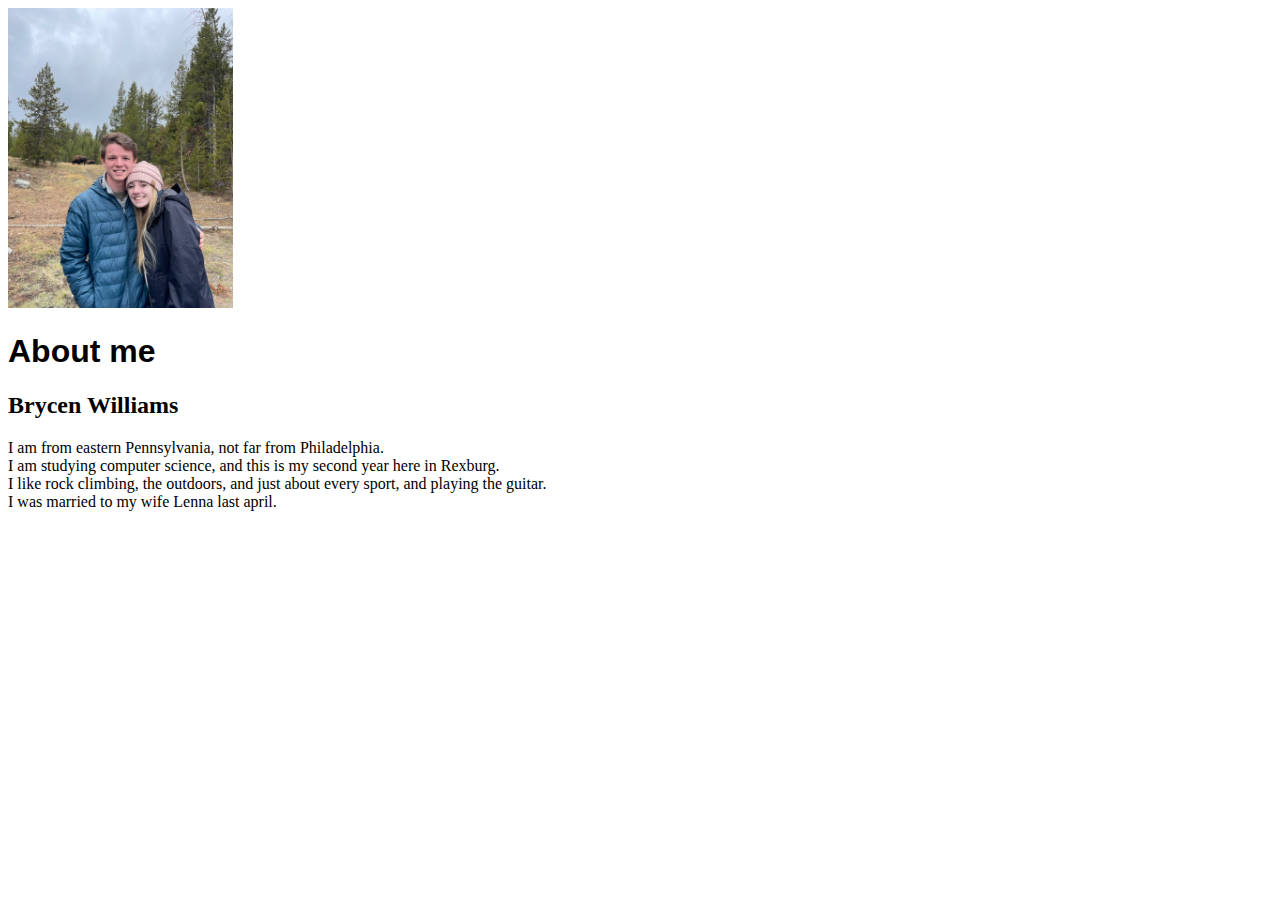
<file: about me/index.html>
<!DOCTYPE html>
<html lang="en">
<head>
    <meta charset="UTF-8">
    <meta http-equiv="X-UA-Compatible" content="IE=edge">
    <meta name="viewport" content="width=, initial-scale=1.0">
    <title>All About Me</title>
</head>
<body>
    <img alt="Me and my wife Lenna" src="images/Meandlenna.jpg" height="300">
    <h1 style="font-family: 'Segoe UI', Tahoma, Geneva, Verdana, sans-serif;"> About me</h1>
   <h2>Brycen Williams</h2>
   <h2></h2>
   <p1> I am from eastern Pennsylvania, not far from Philadelphia.<br> I am studying computer science, and this is my second year here in Rexburg.<br> 
    I like rock climbing, the outdoors, and just about every sport, and playing the guitar.<br> I was married to my wife Lenna last april.</p1>
</body>
</file>
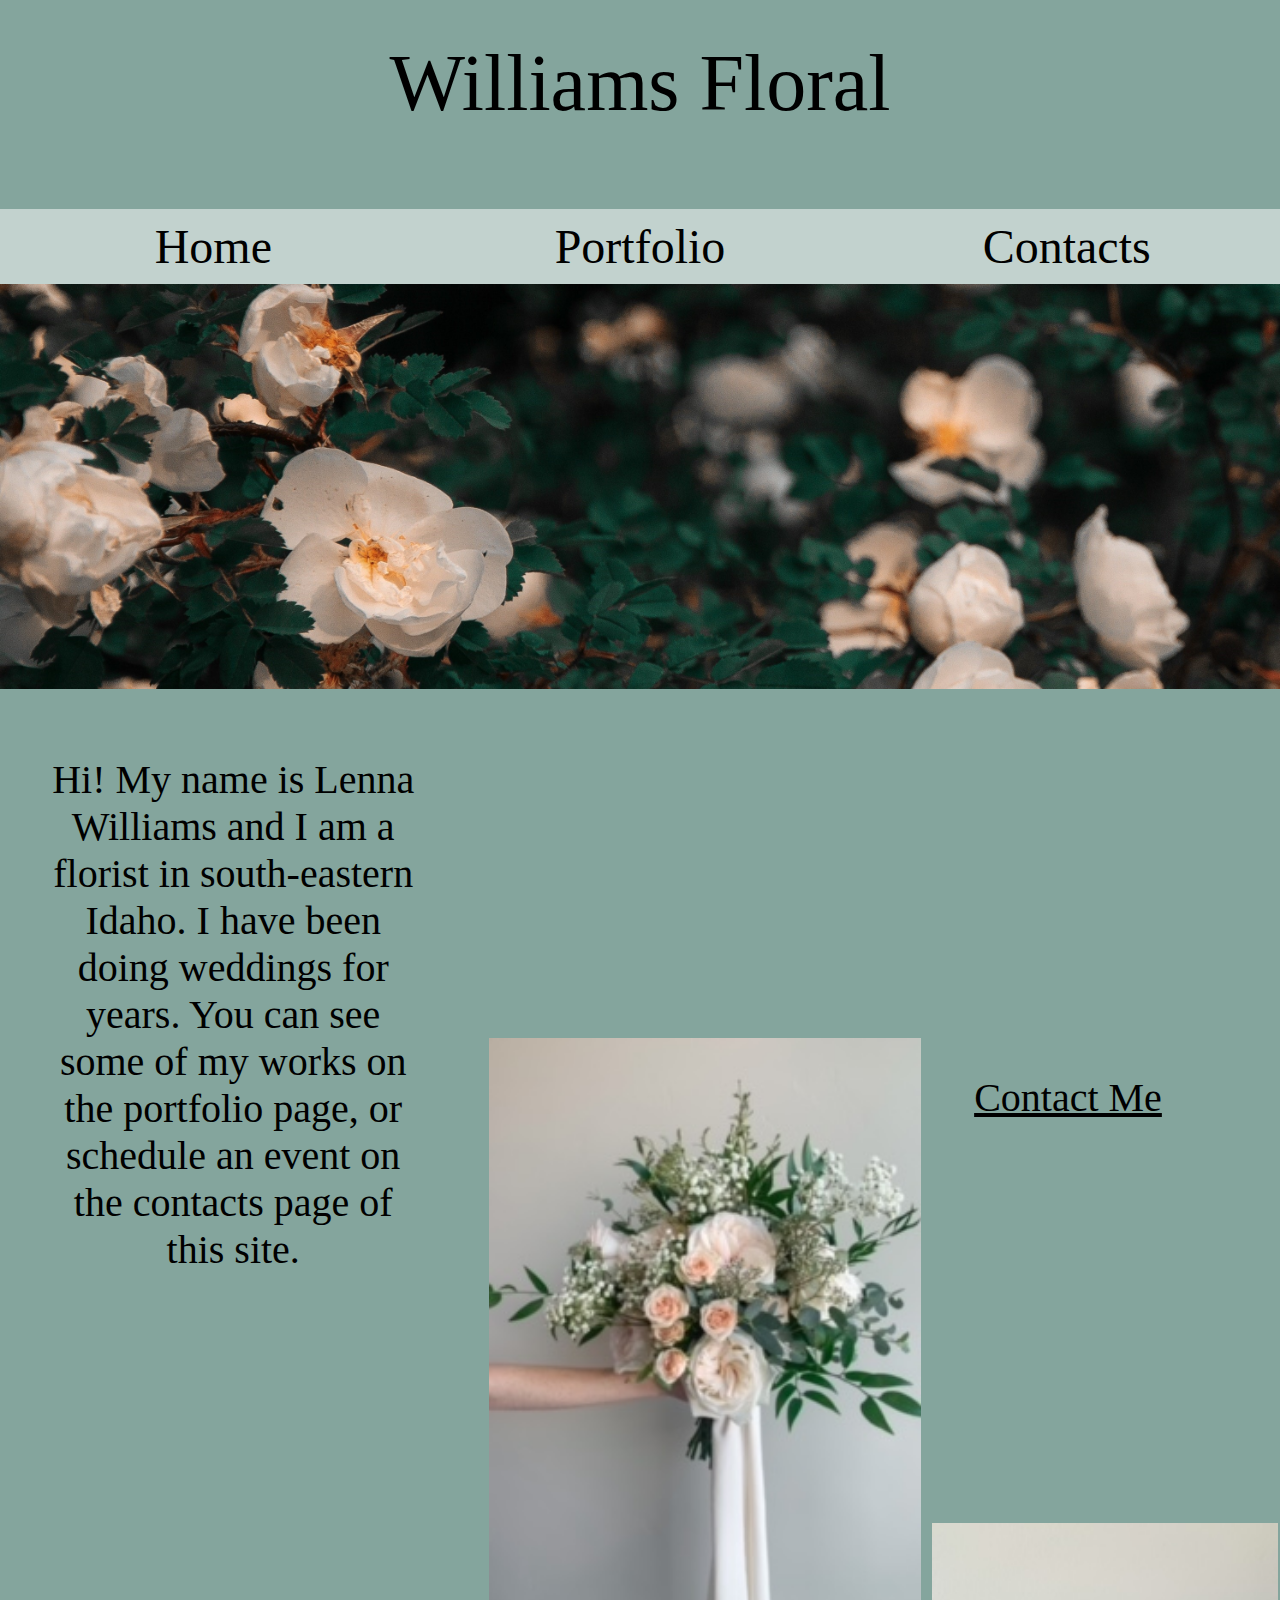
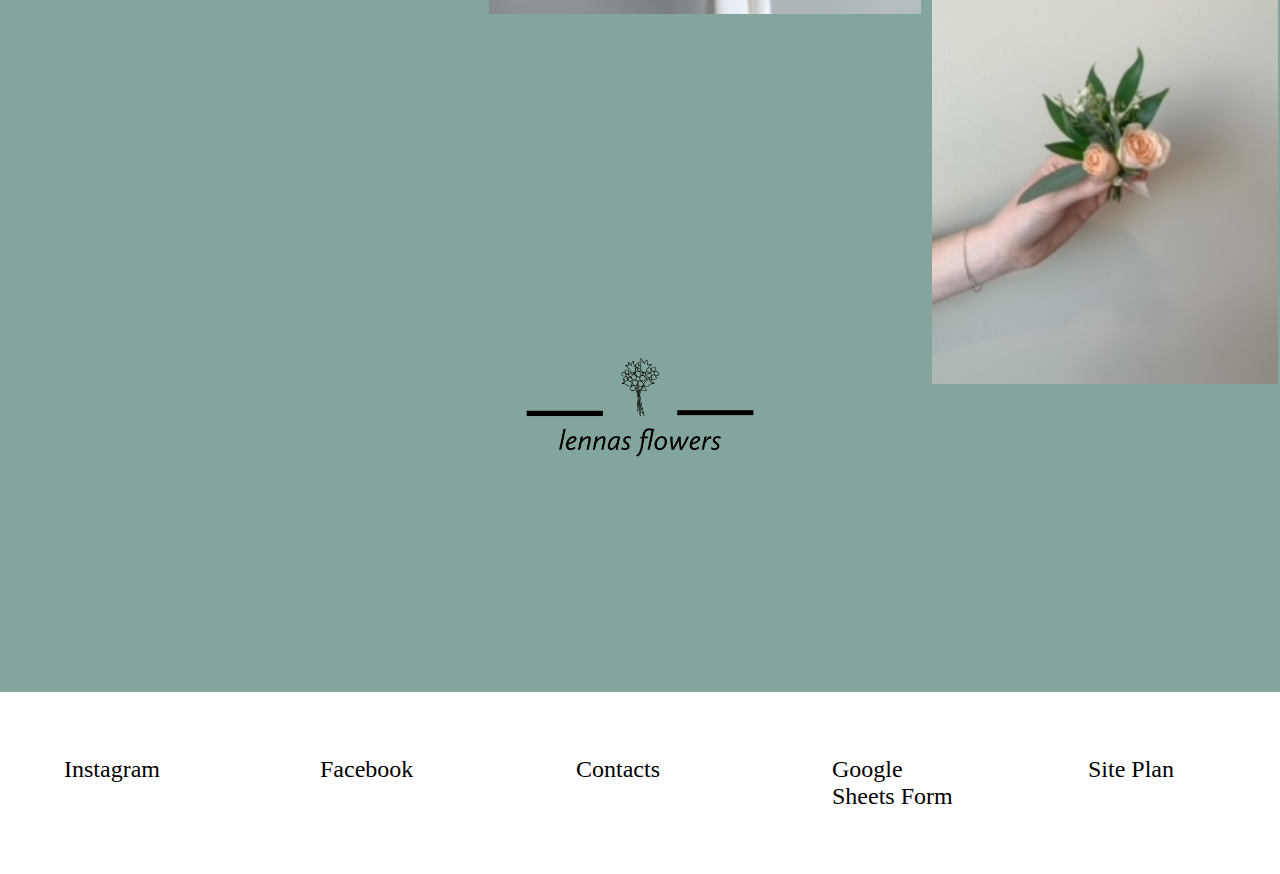
<file: lensite/index.html>
<!DOCTYPE html>
<html lang="en">
<head>
    <meta charset="UTF-8">
    <meta http-equiv="X-UA-Compatible" content="IE=edge">
    <meta name="viewport" content="width=device-width, initial-scale=1.0">
    <link type="text/css" rel="stylesheet" href="styles/styles.css">
    <title>LennasFlowersHome</title>
</head>
<body>
    <p id="title">Williams Floral</p>
    <header>

     <nav class="nav-bar">
        <a href="index.html">Home</a>
        <a href="gallery.html">Portfolio</a>
        <a href="contact.html">Contacts</a>
     </nav>
    </header>
    <main>

        <div class="scrollable">
            <img src="images/pexels-irina-iriser-943905.jpg" alt='Big Image' >
        </div>
        <div class="main-info">
            <p>Hi! My name is Lenna Williams and I am a florist in south-eastern Idaho. I have been doing weddings for years. You can see some of my works on the portfolio page, or schedule an event on the contacts page of this site.</p>
            <img src="images/Flow3len.jpeg" alt="sectoin-img" id="mid-img">
            <div class="third">
            <img src="images/Flow2len.jpeg" alt="Small Image" id="right-img">
            <a href="contactus.html">Contact Me</a>
            </div>
        </div>
        <img id="gal-logo" src="images/logogo.png" alt="Logo" style="width: 25%;">
    </main>
    <footer>
        <a href="instagram.com">Instagram</a>
        <a href="facebook.com">Facebook</a>
        <a href="contact.html">Contacts</a>
        <a href="google.com">Google Sheets Form</a>
        <a href="site-plan.html">Site Plan</a>

    </footer>
</body>
</html>
</file>
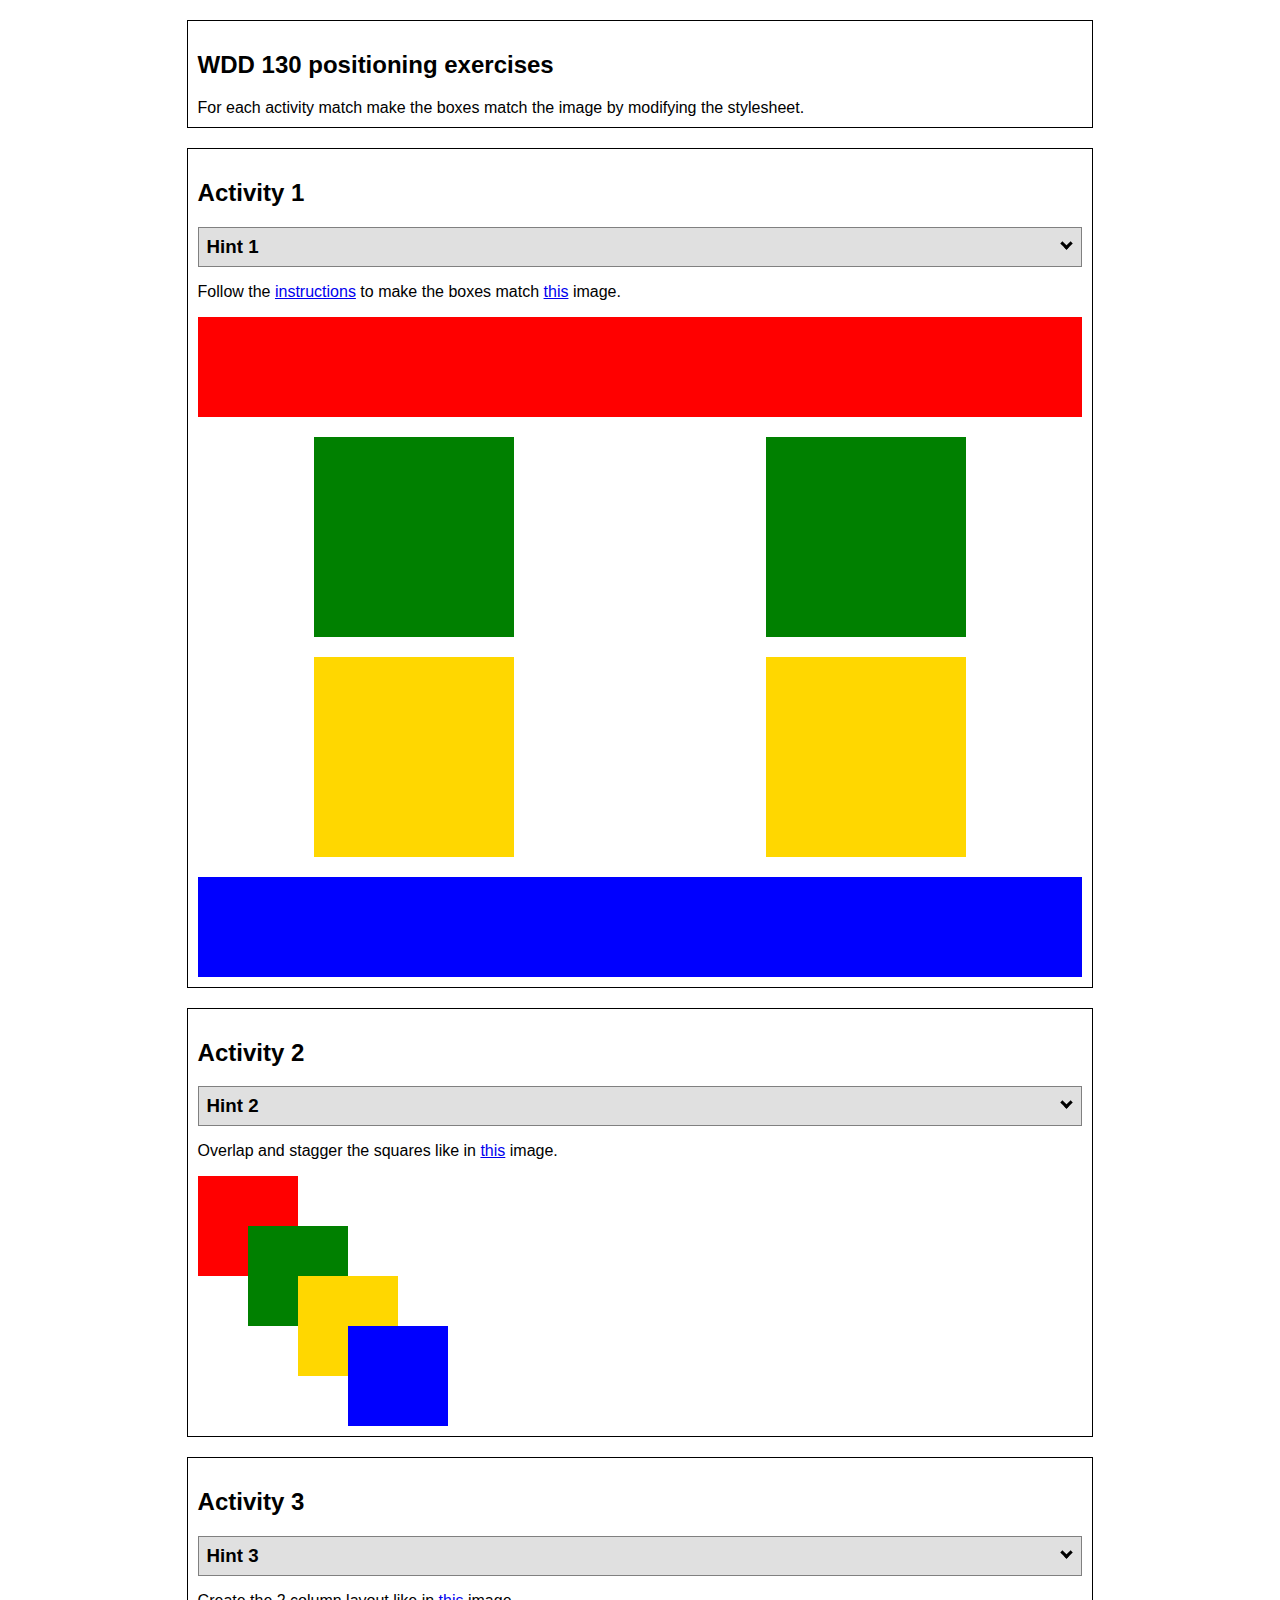
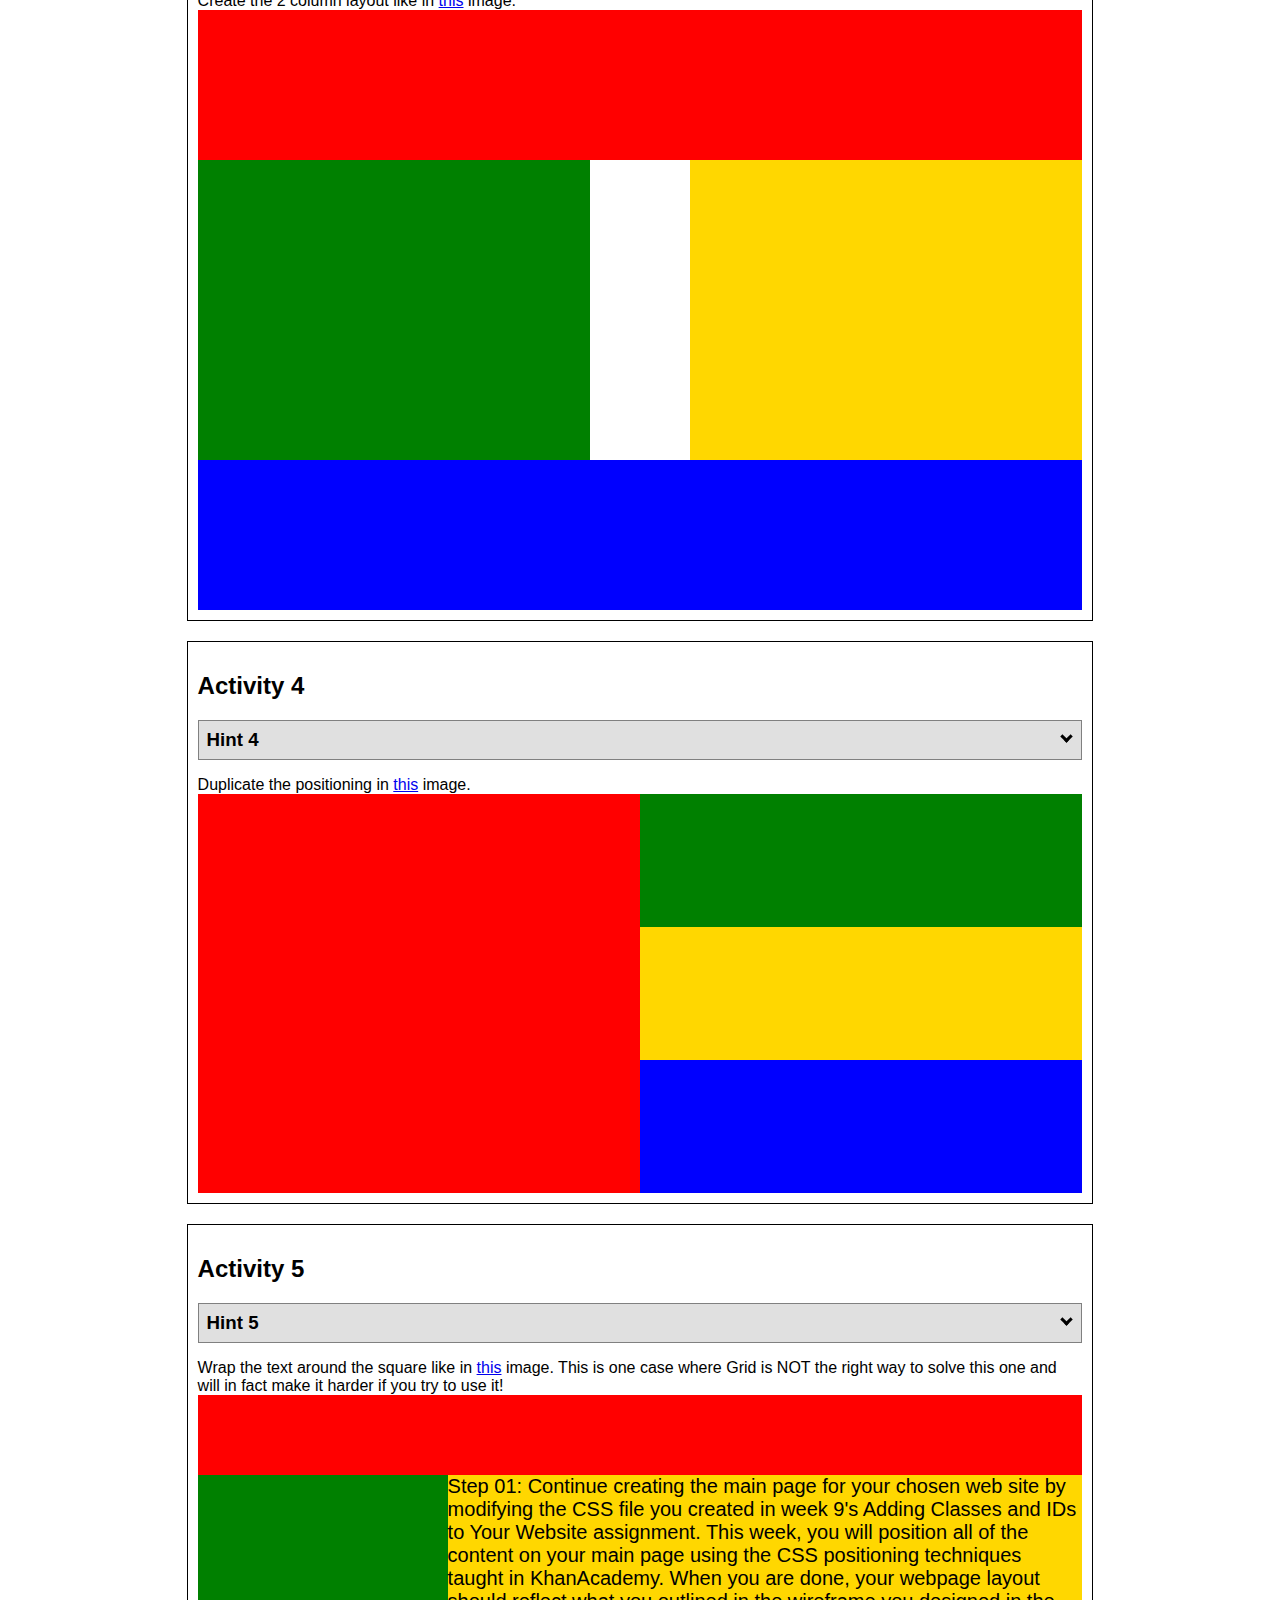
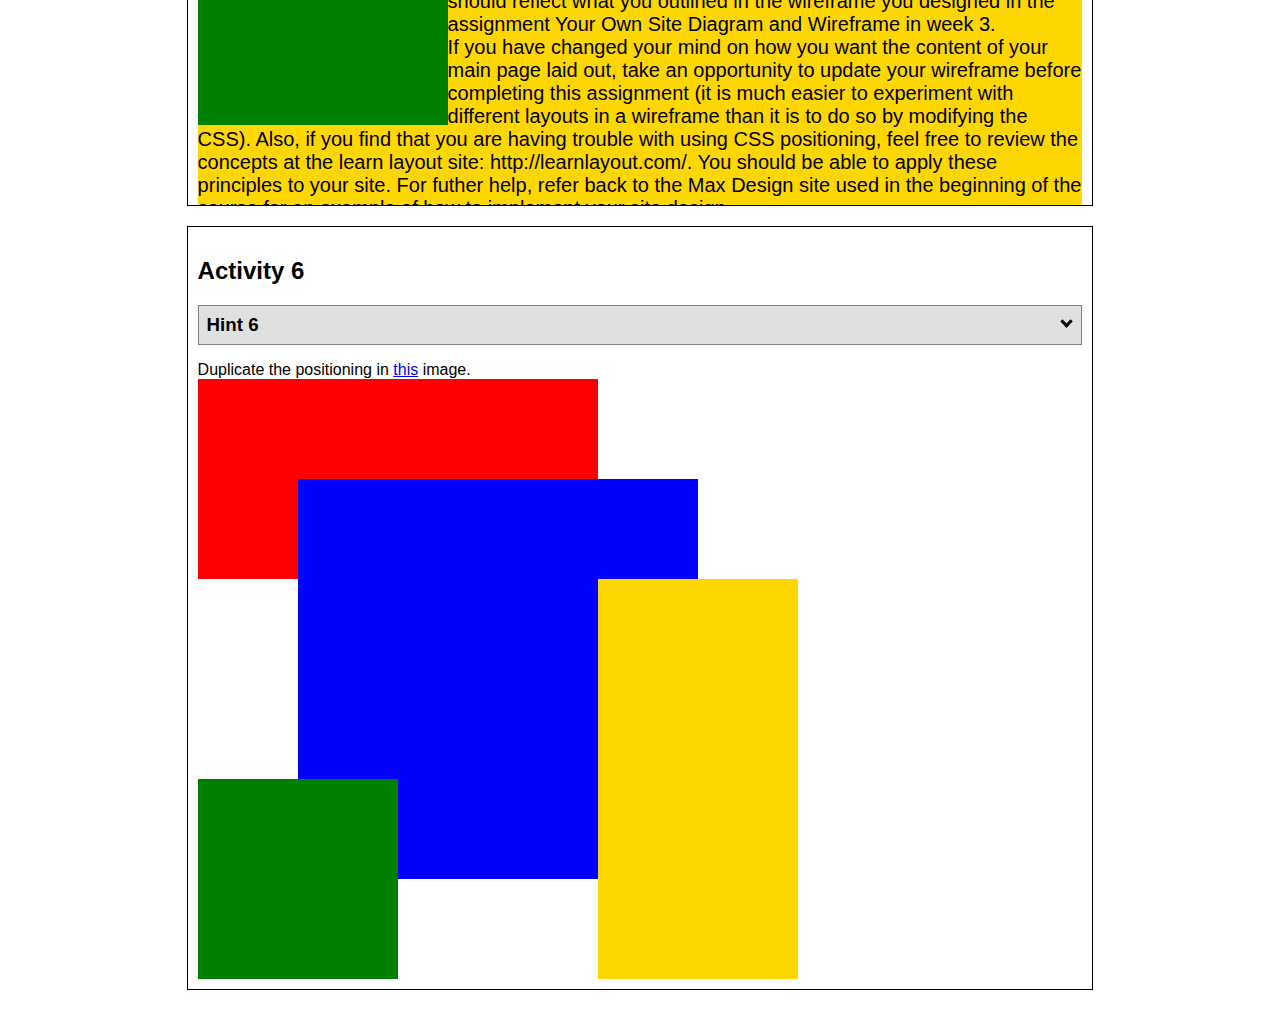
<file: positioning.html>
<!DOCTYPE html>
<html lang="en">
  <head>
    <!-- HTML - Name: positioning.html -->
    <title>Positioning Activity</title>
    <link rel="stylesheet" type="text/css" href="positionstyles.css" />
  </head>
  <body>
    <div class="activity">
      <h2>WDD 130 positioning exercises</h2>
      For each activity match make the boxes match the image by modifying the stylesheet.</div>
    <div class="activity">
      <h2>Activity 1</h2>
      <section class="hint"><input type="checkbox" ><i></i> <h3>Hint 1</h3><div><p>Check out the <a href="https://byui-wdd.github.io/wdd130/activities/w06-css-positioning.html" target="_blank">activity instructions</a> in Ilearn!</p></div></section>
      <p>Follow the <a href="https://byui-wdd.github.io/wdd130/activities/w06-css-positioning.html" target="_blank">instructions</a> to make the boxes match  <a href="https://byui-wdd.github.io/wdd130/images/example1.png" target="_blank">this</a> image.</p>
      <div class="content1" >
        <div class="red1" ></div>
        <div class="green1" ></div>
        <div class="green1" ></div>
        <div class="yellow1"></div>
        <div class="yellow1"></div>
        <div class="blue1"></div>
      </div>
    </div>
    <div class="activity">
      <h2>Activity 2</h2>
      <section class="hint"><input type="checkbox" > <h3>Hint 2</h3><i></i><div><p>Remember that the best way to shift elements around slightly on the page is with Margins.  You could also use Grid.  Either would work for this. If you choose margin, you can use a <em>negative</em> margin. (ie margin-top: -20px;)</p><h4>Properties used:</h4><ul><li>margin-top, margin-left</li><li>...or...</li><li>grid-template-columns: 50px 50px 50px 50px 50px </li></ul></div></section>
      <p>Overlap and stagger the squares like in <a href="https://byui-wdd.github.io/wdd130/images/example2.png" target="_blank">this</a> image.</p>
      <div class="content2" >
        <div class="red2" ></div>
        <div class="green2" ></div>
        <div class="yellow2"></div>
        <div class="blue2"></div>
      </div>
    </div>
    <div class="activity">
      <h2>Activity 3</h2>
      <section class="hint"><input type="checkbox" > <h3>Hint 3</h3><i></i><div><p>This one is going to be best solved with CSS Grid. Remember to make the boxes the right width first...then start moving them around. </p><h4>Properties used:</h4><ul><li>display:grid;</li><li>grid-template-columns:</li><li>grid-column-gap:</li>
        <li>grid-column:</li>  </ul></div></section>
      Create the 2 column layout like in <a href="https://byui-wdd.github.io/wdd130/images/example3.png" target="_blank">this</a>  image.
      <div class="content3" >
        <div class="red3" ></div>
        <div class="green3" ></div>
        <div class="yellow3"></div>
        <div class="blue3"></div>
      </div>
    </div>
    <div class="activity">
      <h2>Activity 4</h2>
      <section class="hint"><input type="checkbox" > <h3>Hint 4</h3><i></i><div><p>For the others we have been primarily concerned with width. For this one you will need to adjust height as well. </p><h4>Properties used:</h4><ul><li>display:grid;</li><li>grid-template-columns:</li><li>grid-row:</li></ul></div></section>
      Duplicate the positioning in <a href="https://byui-wdd.github.io/wdd130/images/example4.png" target="_blank">this</a> image. 
      <div class="content4" >
        <div class="red4" ></div>
        <div class="green4" ></div>
        <div class="yellow4"></div>
        <div class="blue4"></div>
      </div>
    </div>

    <div class="activity">
      <h2>Activity 5</h2>
      <section class="hint"><input type="checkbox" > <h3>Hint 5</h3><i></i><div><p>Grid is <strong>not</strong> the right way to do this.  In fact there is only one way to really do that...and that is with float. Remember that we float the thing we want the text to wrap around.  Also remember to start by making all the shapes the right size and shape.</p><h4>Properties used:</h4><ul><li>float: left;</li></ul></div></section>
      Wrap the text around the square like in <a href="https://byui-wdd.github.io/wdd130/images/example5.png" target="_blank">this</a> image. This is one case where Grid is NOT the right way to solve this one and will in fact make it harder if you try to use it!
      <div class="content5" >
        <div class="red5" ></div>
        <div class="green5" ></div>
        <div class="yellow5">Step 01: Continue creating the main page for your chosen web site by modifying the CSS file you created in week 9's Adding Classes and IDs to Your Website assignment. This week, you will position all of the content on your main page using the CSS positioning techniques taught in KhanAcademy. When you are done, your webpage layout should reflect what you outlined in the wireframe you designed in the assignment Your Own Site Diagram and Wireframe in week 3. <br />
          If you have changed your mind on how you want the content of your main page laid out, take an opportunity to update your wireframe before completing this assignment (it is much easier to experiment with different layouts in a wireframe than it is to do so by modifying the CSS). Also, if you find that you are having trouble with using CSS positioning, feel free to review the concepts at the learn layout site: http://learnlayout.com/. You should be able to apply these principles to your site. For futher help, refer back to the Max Design site used in the beginning of the course for an example of how to implement your site design.</div>
        <div class="blue5"></div>
      </div>
    </div>
    <div class="activity">
      <h2>Activity 6</h2>
      <section class="hint"><input type="checkbox" > <h3>Hint 6</h3><i></i><div><p>This one is all about visualizing the grid behind the layout. If you are having a hard time doing that first: all the sizes are even multiples of 100, and second here is another example with the lines drawn: <a href="https://byui-wdd.github.io/wdd130/images/example6-hint.png" target="_blank">example 6 with lines</a>. For this one you will find it easiest if you use px for the column width. You can also use <kbd>z-index</kbd> to control the element layering.    </p><h4>Properties used:</h4><ul><li>display:grid;</li><li>grid-template-columns:</li><li>grid-column:</li><li>grid-row:</li><li><a href="https://www.w3schools.com/cssref/pr_pos_z-index.asp" target="_blank">z-index:</a></li></ul></div></section>
      Duplicate the positioning in <a href="https://byui-wdd.github.io/wdd130/images/example6.png" target="_blank">this</a> image.
      <div class="content6" >
        <div class="red6" ></div>
        <div class="green6" ></div>
        <div class="yellow6"></div>
        <div class="blue6"></div>
      </div>
    </div>
  </body>
</html>
</file>
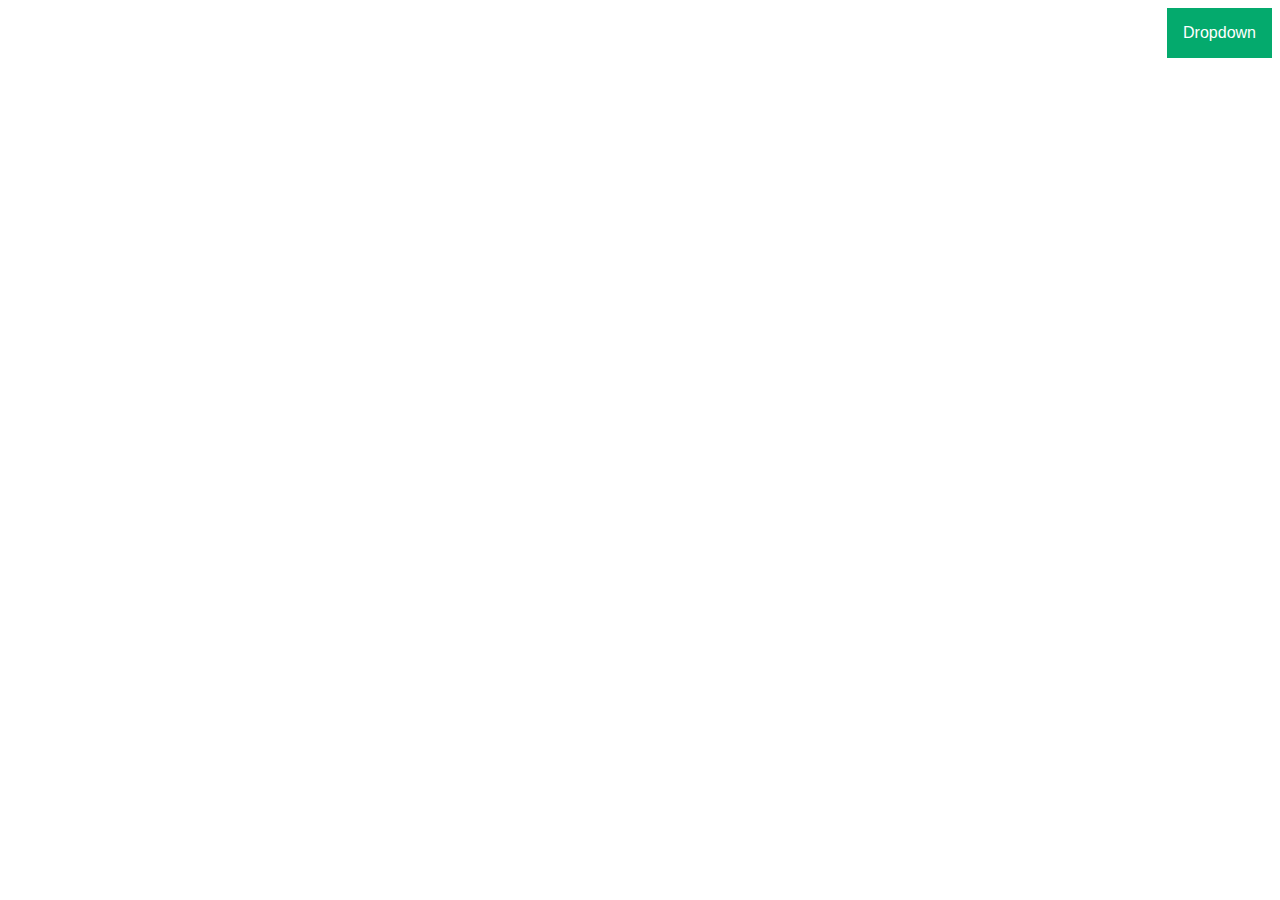
<file: component/component.html>
<!DOCTYPE html>
<html lang="en">
<head>
    <meta charset="UTF-8">
    <meta http-equiv="X-UA-Compatible" content="IE=edge">
    <meta name="viewport" content="width=device-width, initial-scale=1.0">
    <link rel="stylesheet" href="styles/style.css">
    <title>Component</title>
</head>
<body>
    <div class="dropdown" style="float: right;">
        <button class="dropbtn">Dropdown</button>
        <div class="dropdown-content">
          <a href="https:google.com">Google</a>
          <a href="https:amazon.com">Amazon</a>
          <a href="https:facebook.com">Facebook</a>
        </div>
      </div> 
</body>
</html>
</file>
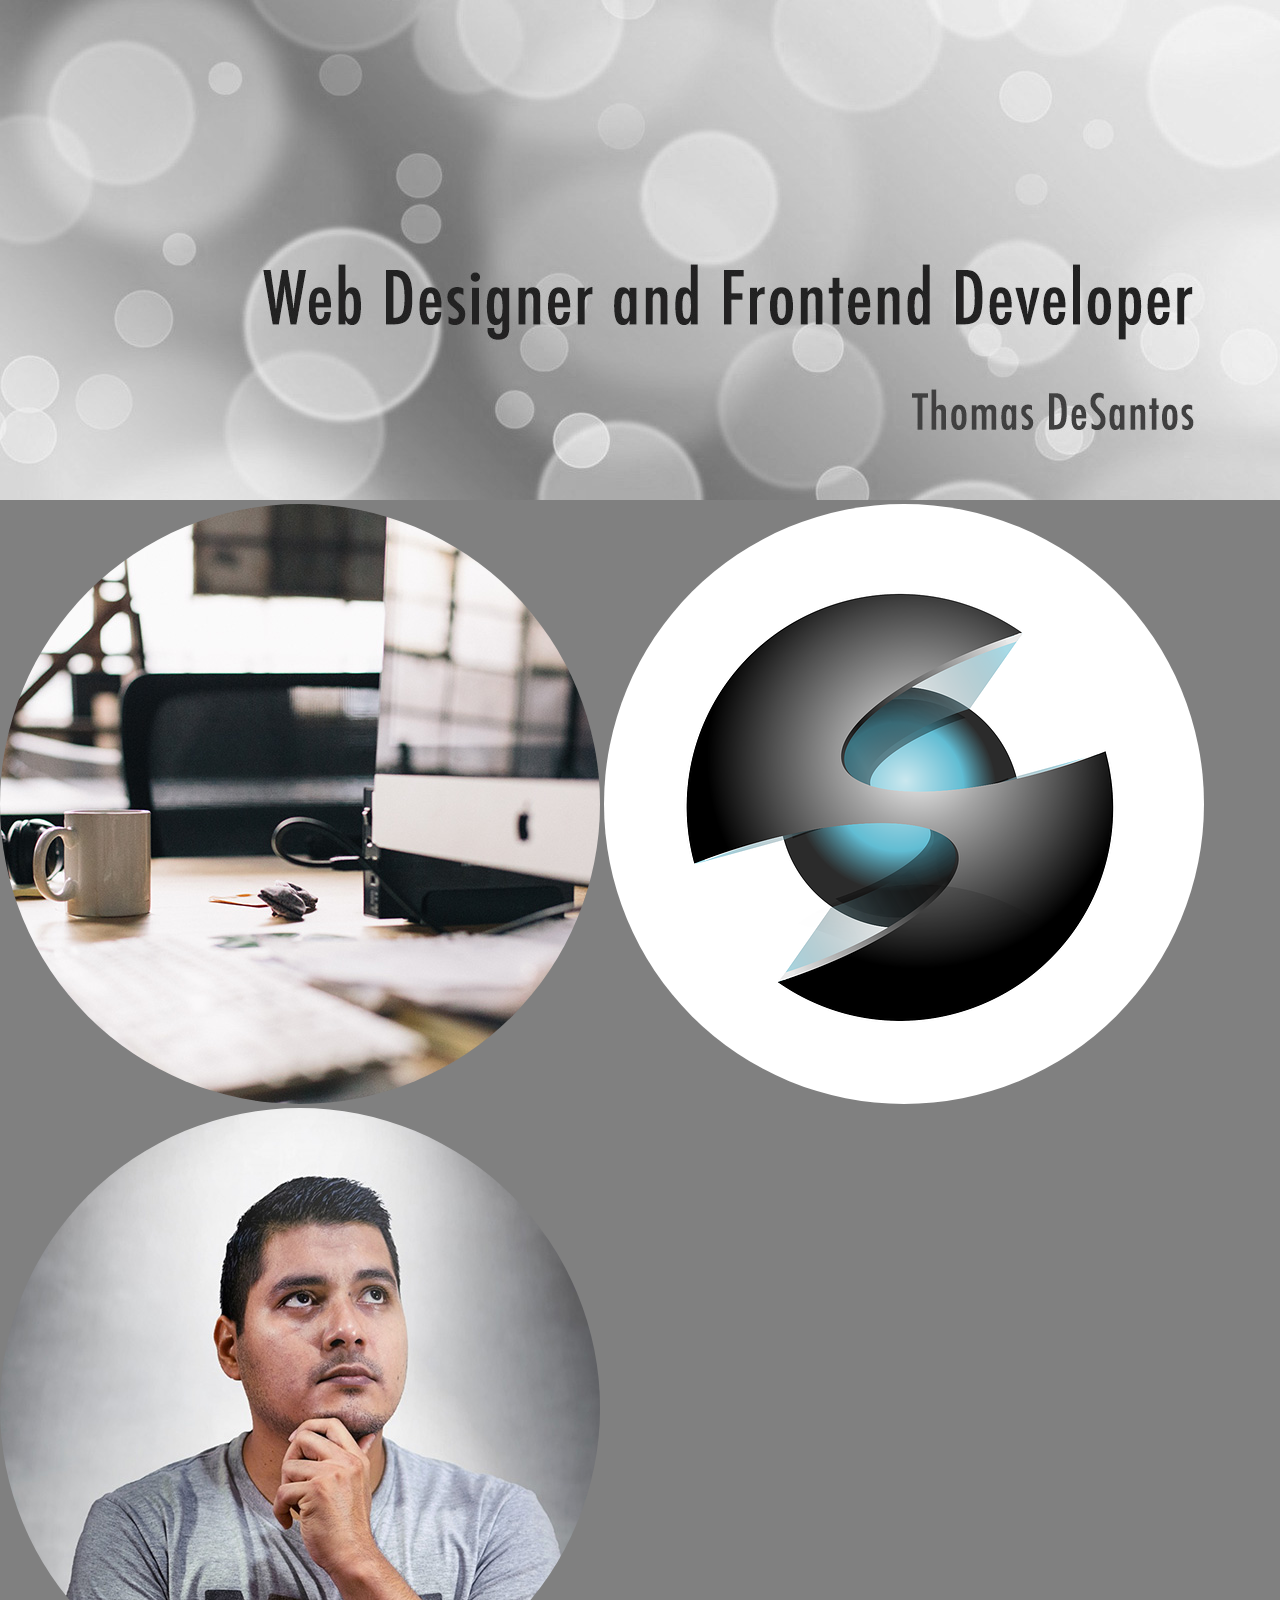
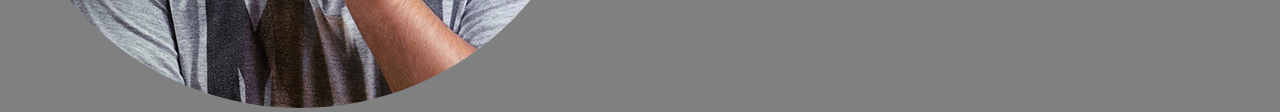
<file: ice5/ice5.html>
<!DOCTYPE html>
<html lang="en">
<head>
    <meta charset="UTF-8">
    <meta http-equiv="X-UA-Compatible" content="IE=edge">
    <meta name="viewport" content="width=device-width, initial-scale=1.0">
    <title>Document</title>
    <link rel="Stylesheet" href="styles/styles.css">
</head>
<body> 
   <img class="top" src='images/circles.jpg' alt="Background">

   <div class="images">
   <img id="desk" src="images/desk.jpg" alt="Desk">
   <img id="circle" src="images/circle.png" alt="Circle">
   <img id="dude" src="images/dude.jpg" alt="Dude Thinking">
   </section>
</body>
</html>
</file>
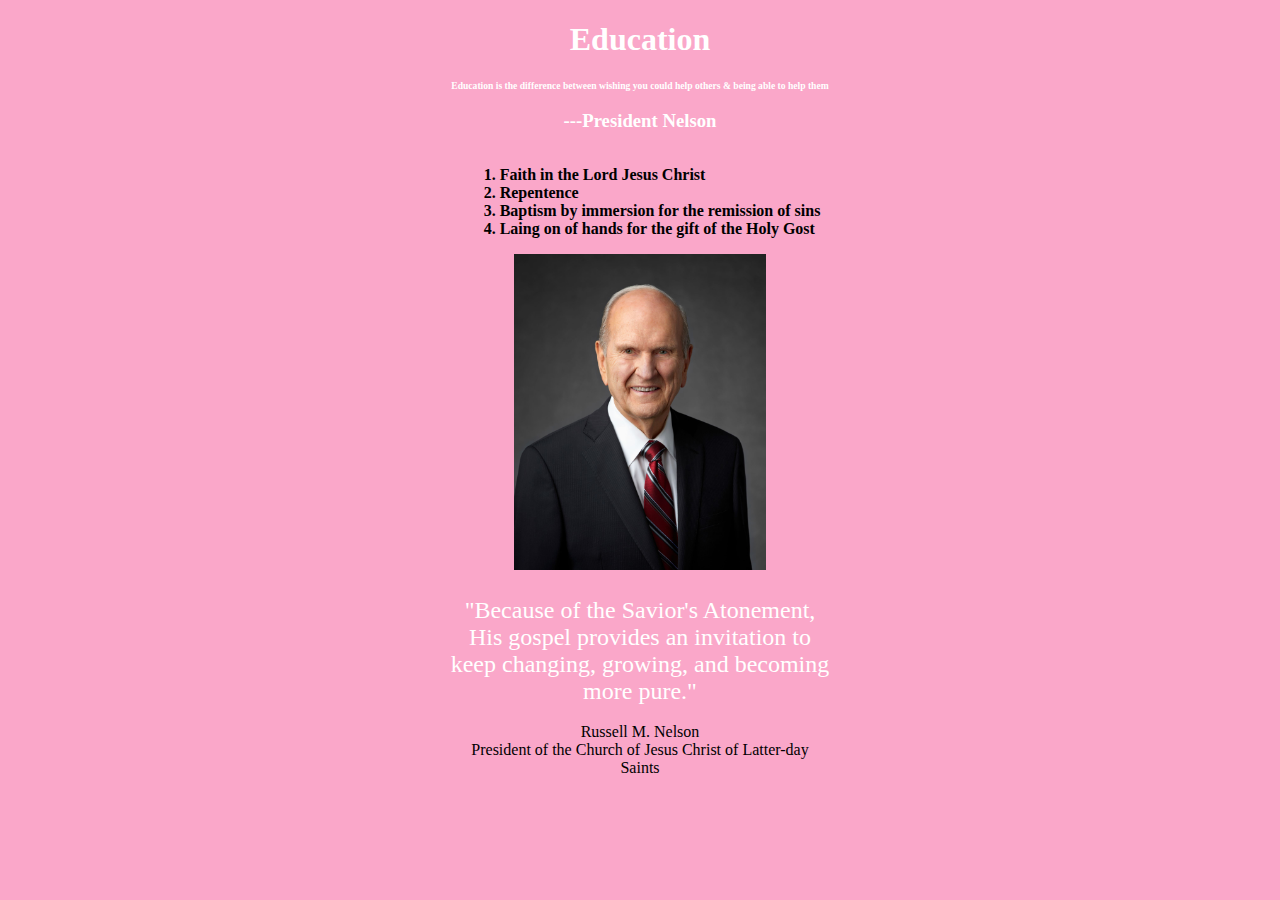
<file: IcePractice/ice.html>
<!DOCTYPE html>
<html lang="en">
<head>
    <meta charset="UTF-8">
    <meta http-equiv="X-UA-Compatible" content="IE=edge">
    <meta name="viewport" content="width=device-width, initial-scale=1.0">
    <title>ICE</title>
    <link rel="stylesheet" href="styles/styles.css">
</head>
<body>
    <div class="head">
    <header class="center">
       <h1>Education</h1> 
       <h2>Education is the difference between wishing you could help others & being able to help them</h2>
       <h3>---President Nelson</h3>
    </div>
    </header>
    <div class="container">
    <ol class="in">
        <li>Faith in the Lord Jesus Christ</li>
        <li>Repentence</li>
        <li>Baptism by immersion for the remission of sins</li>
        <li>Laing on of hands for the gift of the Holy Gost</li>
    </div>
    </ol>
    <img src="images/image.jpeg" alt="President Nelson">
<div class="para1">
<p1 class="center"><br>"Because of the Savior's Atonement, His gospel provides an invitation to keep changing, growing, and becoming more pure."</p1>
<p2 class="center"><br>Russell M. Nelson
    <br>President of the Church of Jesus Christ of Latter-day Saints</p2>
</div>
</body>
</html>
</file>
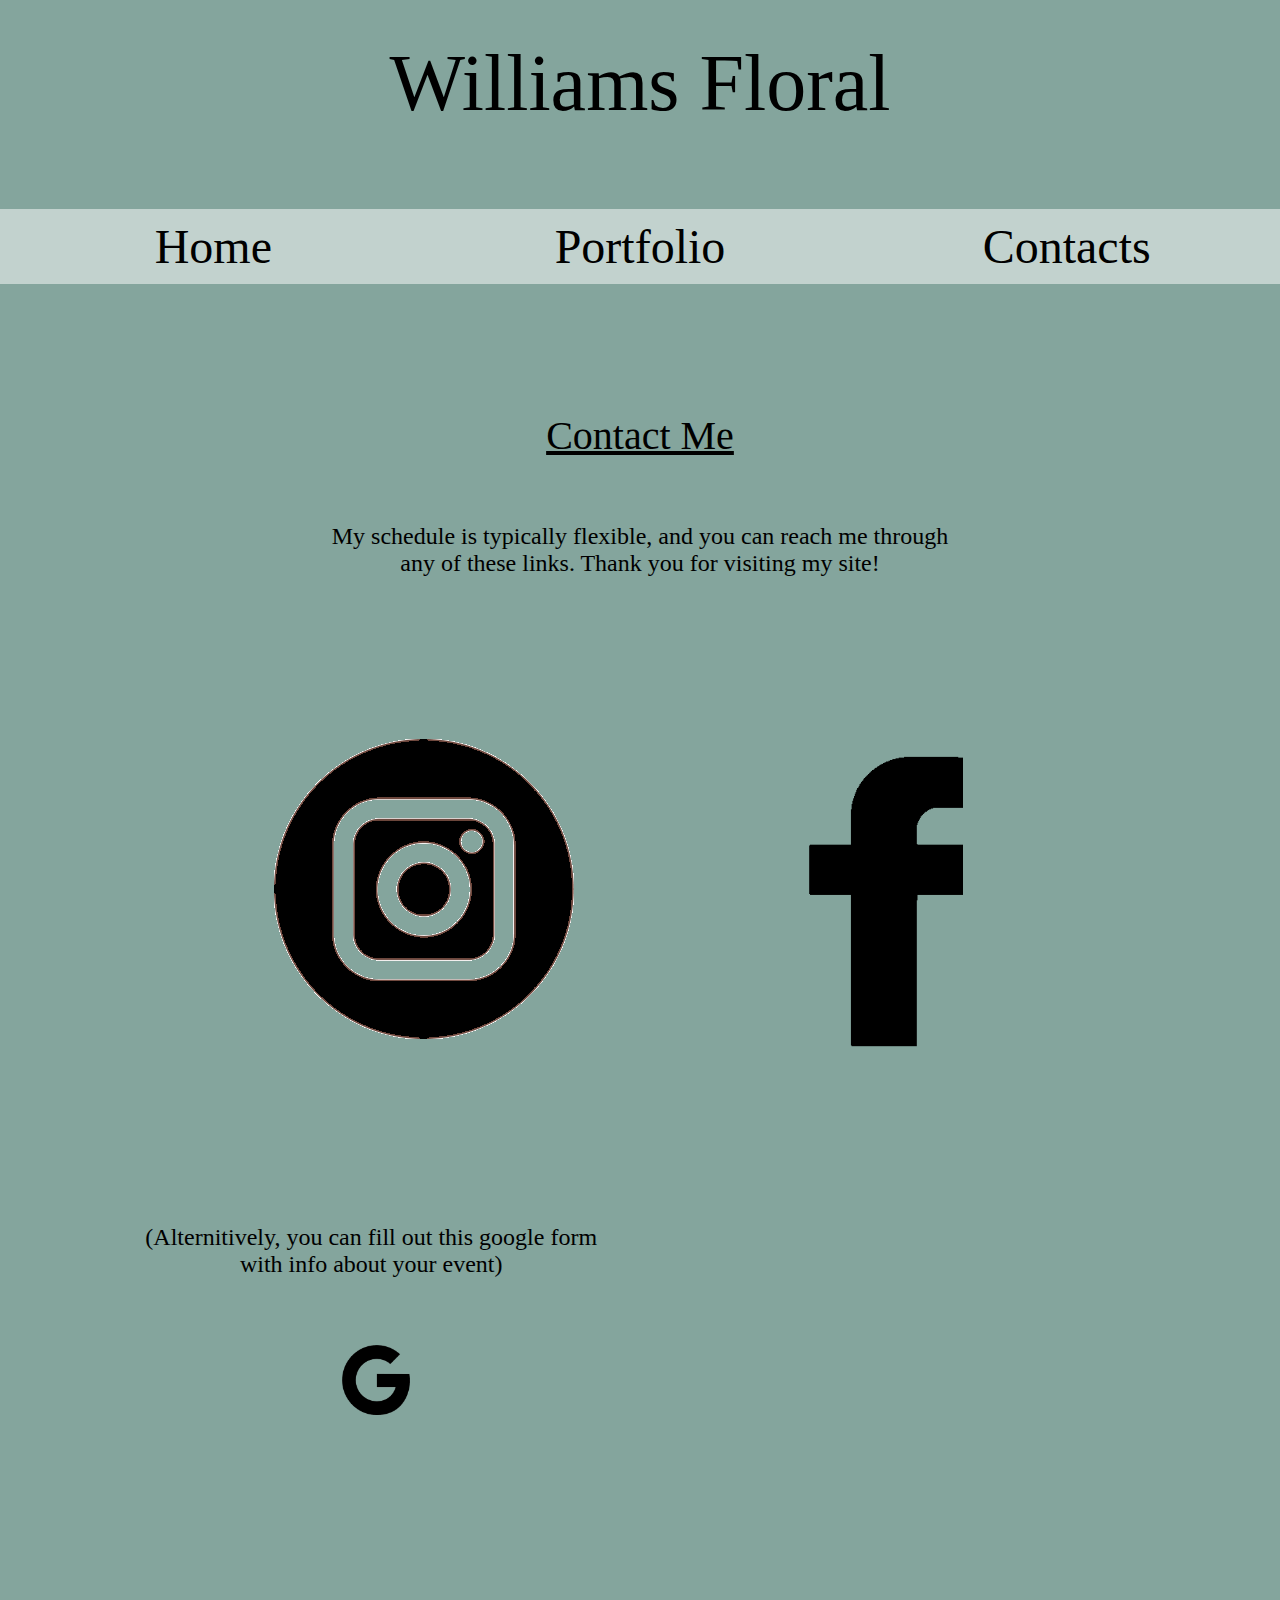
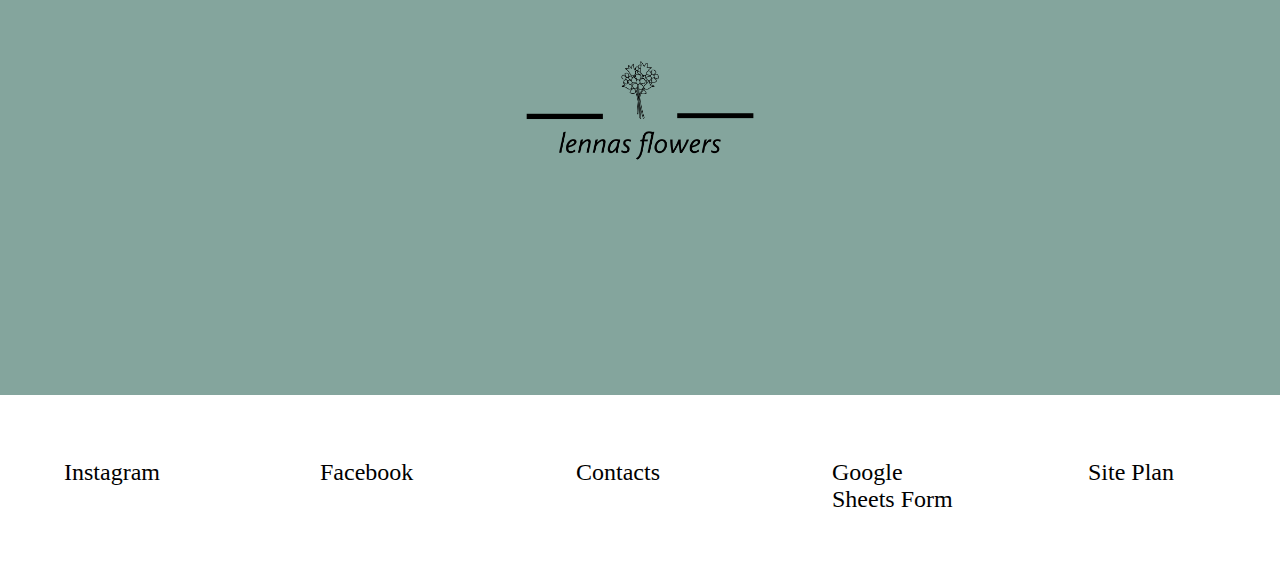
<file: lensite/contact.html>
<!DOCTYPE html>
<html lang="en">
<head>
    <meta charset="UTF-8">
    <meta http-equiv="X-UA-Compatible" content="IE=edge">
    <meta name="viewport" content="width=device-width, initial-scale=1.0">
    <link type="text/css" rel="stylesheet" href="styles/styles.css">
    <title>LennasFlowersHome</title>
</head>
<body>
    <p id="title">Williams Floral</p>

    <header>

     <nav class="nav-bar">
        <a href="index.html">Home</a>
        <a href="gallery.html">Portfolio</a>
        <a href="contact.html">Contacts</a>
     </nav>
    </header>
    <main>

        <p class="contacts">Contact Me </p>
        <p id="hero-msg">My schedule is typically flexible, and you can reach me through any of these links. Thank you for visiting my site! </p>

    <div class="contact-page">

        <a id="instagram-link" href="instagram.com"><img src="images/instagram.png" alt="instagram"></a>
        <a id="facebook-link" href="facebook.com"><img src="images/facebook_blue.png" alt="facebook"></a>
        <p id="google-form-p">(Alternitively, you can fill out this google form with info about your event)</p>
        <a id="google-img" href="google.com"><img src="images/google_blue.png" alt="google forms"></a>
    </div>

    <img id="gal-logo" src="images/logogo.png" alt="Logo" style="width: 25%;">

    </main>
    <footer>
        <a href="instagram.com">Instagram</a>
        <a href="facebook.com">Facebook</a>
        <a href="contact.html">Contacts</a>
        <a href="google.com">Google Sheets Form</a>
        <a href="site-plan.html">Site Plan</a>

    </footer>
</body>
</html>
</file>
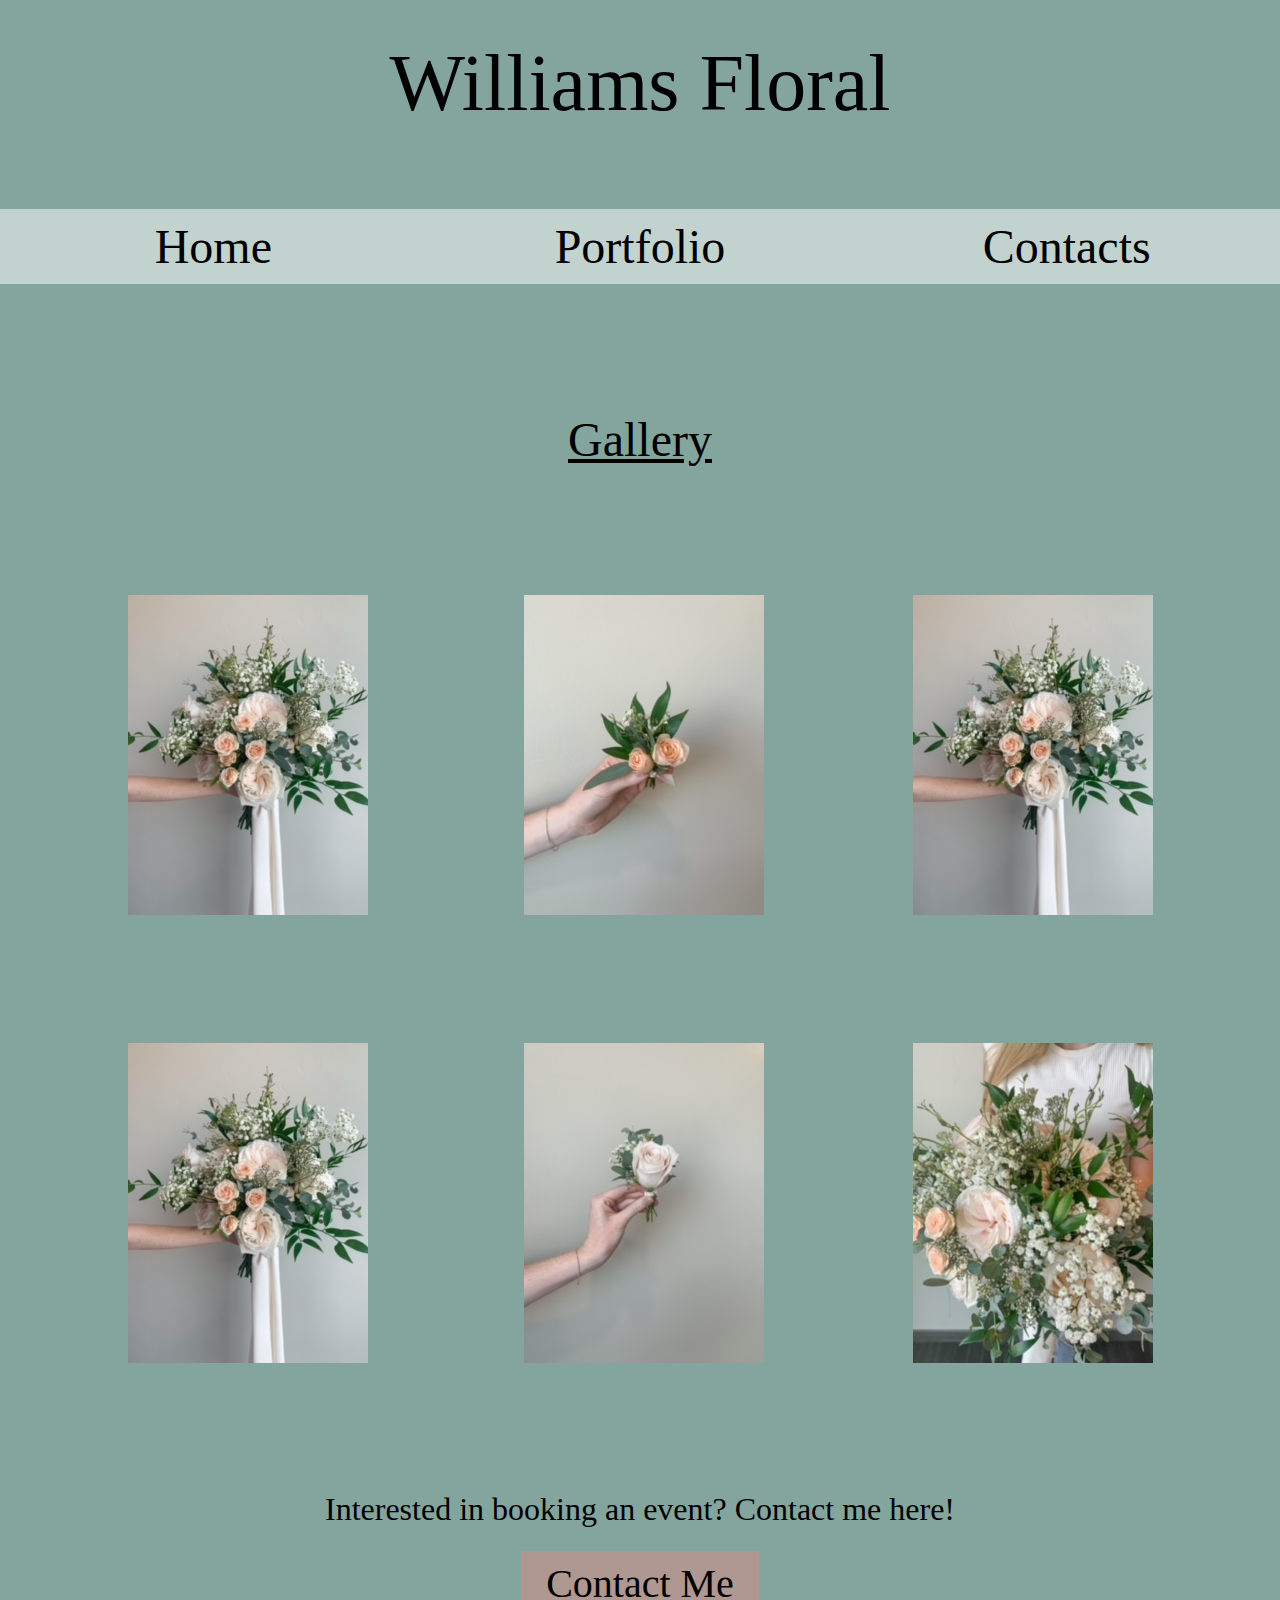
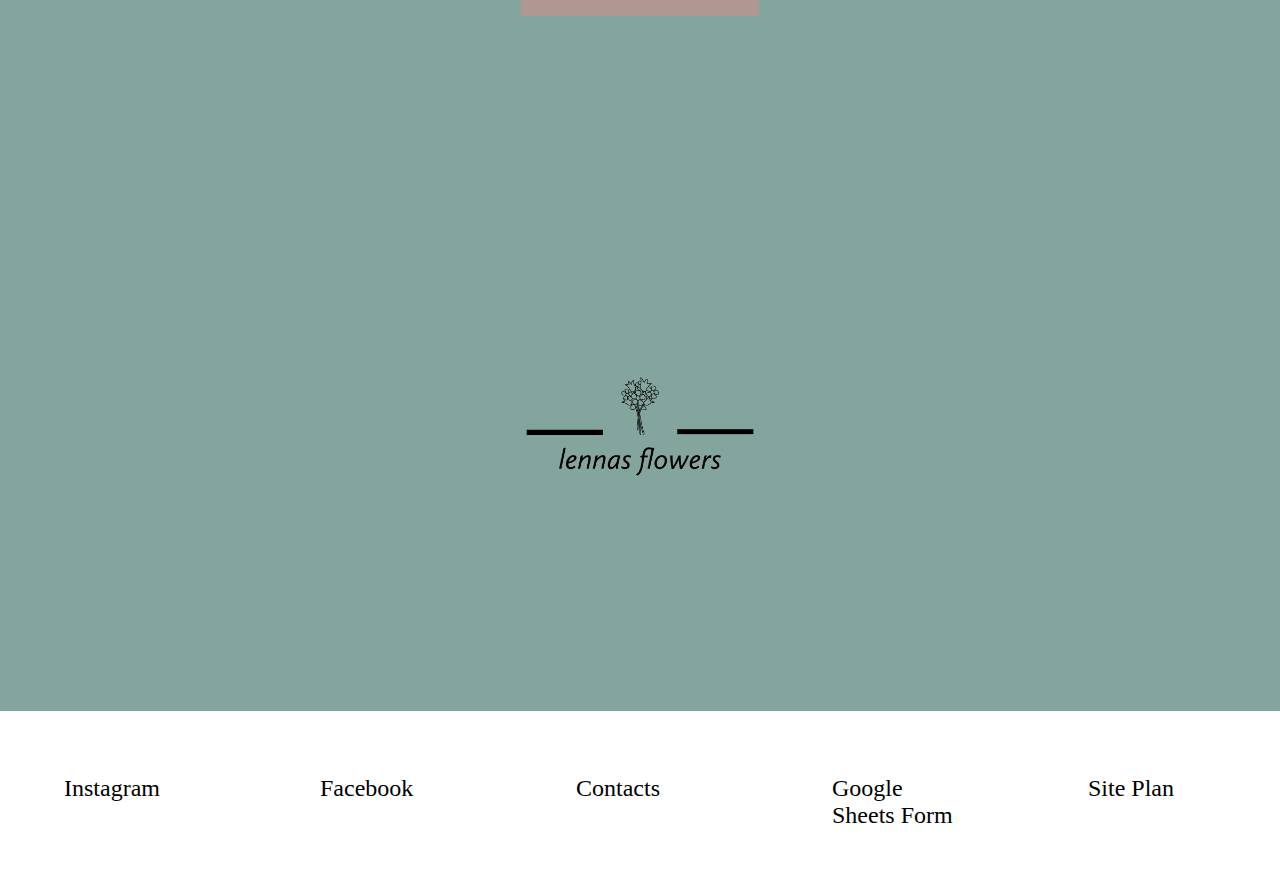
<file: lensite/gallery.html>
<!DOCTYPE html>
<html lang="en">
<head>
    <meta charset="UTF-8">
    <meta http-equiv="X-UA-Compatible" content="IE=edge">
    <meta name="viewport" content="width=device-width, initial-scale=1.0">
    <link type="text/css" rel="stylesheet" href="styles/styles.css">
    <title>LennasFlowersHome</title>
</head>
<body>
    <p id="title">Williams Floral</p>
    <header>


     <nav class="nav-bar">
        <a href="index.html">Home</a>
        <a href="gallery.html">Portfolio</a>
        <a href="contact.html">Contacts</a>
  
     </nav>

    </header>
    <main>
        <p id="portfolio-text">Gallery</p>

        <div class="gallery">
            
            <img id="first" src="images/Flow1len.jpeg" alt="Flower Image">
            <img id="second" src="images/Flow2len.jpeg" alt="Flower Image">
            <img id="third" src="images/Flow3len.jpeg" alt="Flower Image">
            <img id="fourth" src="images/Flow4len.jpeg" alt="Flower Image">
            <img id="fifth" src="images/Flow5len.jpeg" alt="Flower Image">
            <img id="sixth" src="images/Flow6len.jpeg" alt="Flower Image">
            

        </div>
        
        <div class="hitmeup">
        <p >Interested in booking an event? Contact me here!</p>
        <a href="contact.html">Contact Me</a>
        </div>

        <img id="gal-logo" src="images/logogo.png" alt="Logo" style="width: 25%;">

    </main>
    <footer>
        <a href="instagram.com">Instagram</a>
        <a href="facebook.com">Facebook</a>
        <a href="contact.html">Contacts</a>
        <a href="google.com">Google Sheets Form</a>
        <a href="site-plan.html">Site Plan</a>

    </footer>
</body>
</html>
</file>
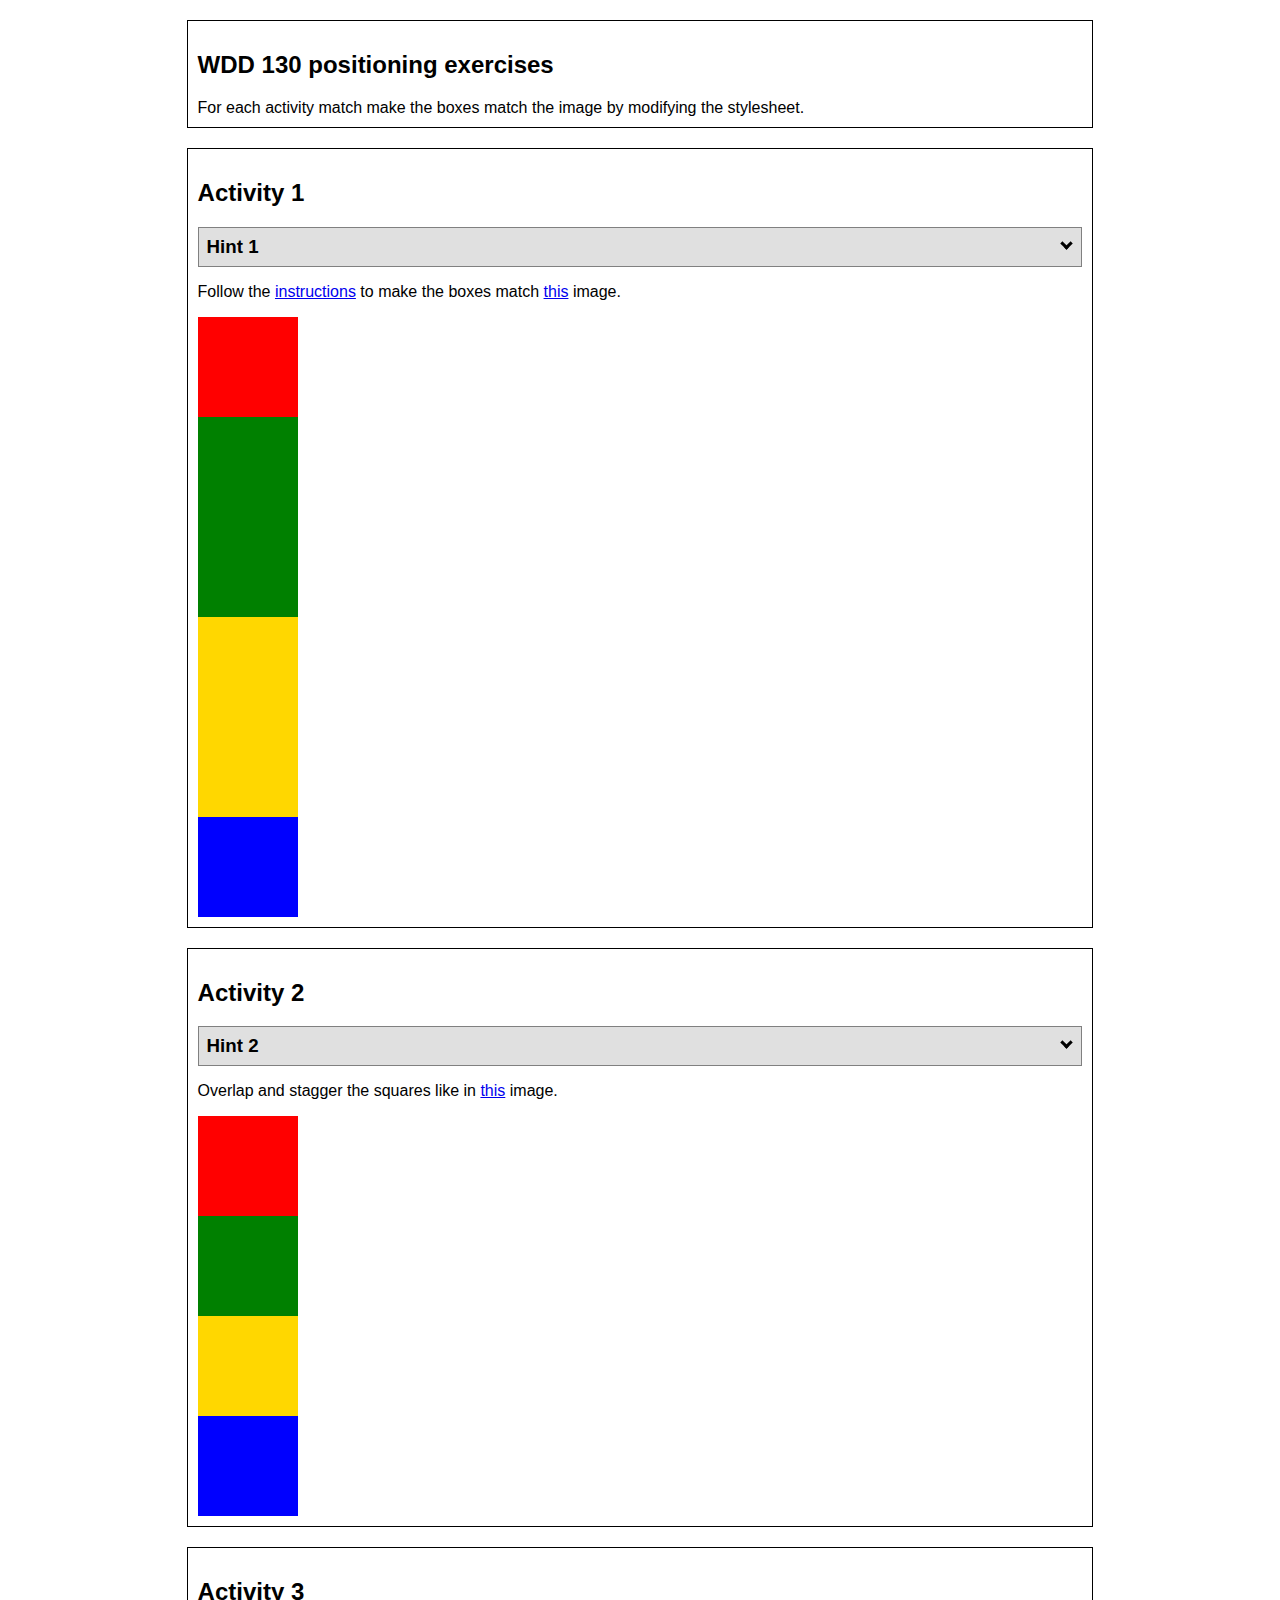
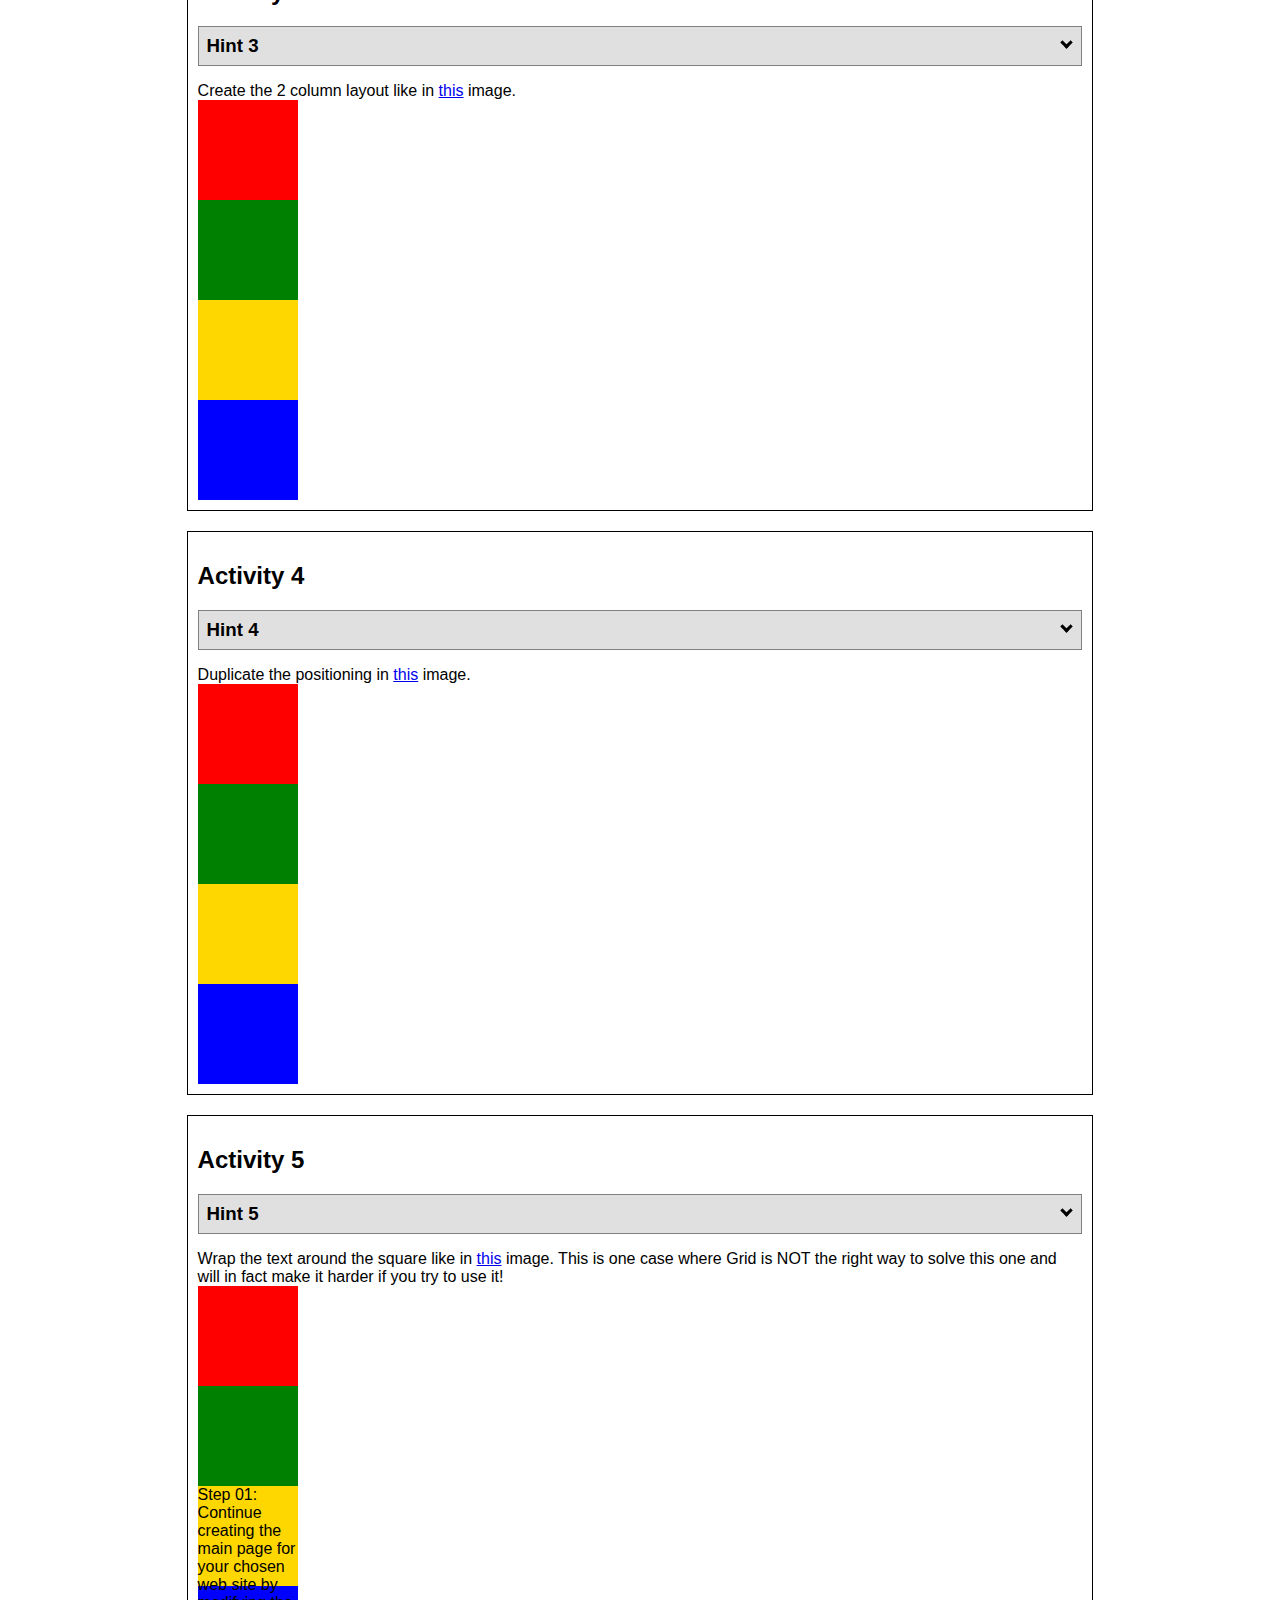
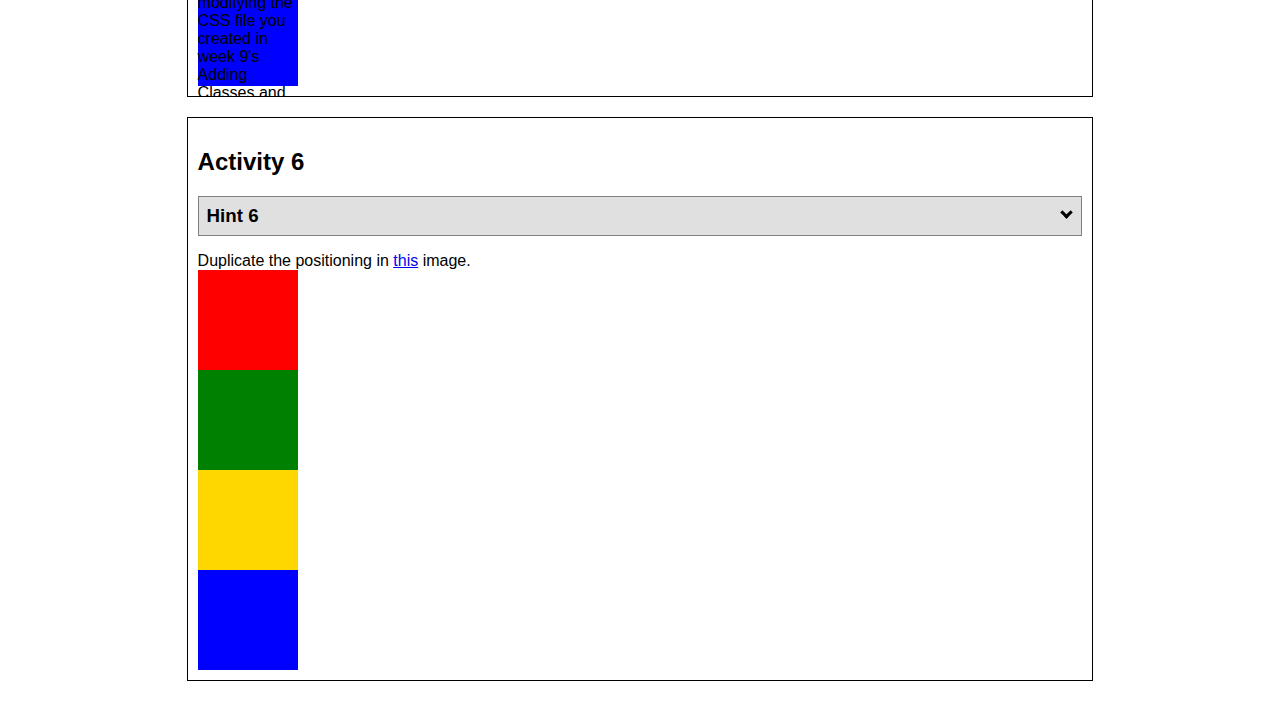
<file: PositioningWk6/positioning.html>
<!DOCTYPE html>
<html lang="en">
  <head>
    <!-- HTML - Name: positioning.html -->
    <title>Positioning Activity</title>
    <link rel="stylesheet" type="text/css" href="styles/positionstyles.css" />
  </head>
  <body>
    <div class="activity">
      <h2>WDD 130 positioning exercises</h2>
      For each activity match make the boxes match the image by modifying the stylesheet.</div>
    <div class="activity">
      <h2>Activity 1</h2>
      <section class="hint"><input type="checkbox" ><i></i> <h3>Hint 1</h3><div><p>Check out the <a href="https://byui-wdd.github.io/wdd130/activities/w06-css-positioning.html" target="_blank">activity instructions</a> in Ilearn!</p></div></section>
      <p>Follow the <a href="https://byui-wdd.github.io/wdd130/activities/w06-css-positioning.html" target="_blank">instructions</a> to make the boxes match  <a href="https://byui-wdd.github.io/wdd130/images/example1.png" target="_blank">this</a> image.</p>
      <div class="content1" >
        <div class="red1" ></div>
        <div class="green1" ></div>
        <div class="green1" ></div>
        <div class="yellow1"></div>
        <div class="yellow1"></div>
        <div class="blue1"></div>
      </div>
    </div>
    <div class="activity">
      <h2>Activity 2</h2>
      <section class="hint"><input type="checkbox" > <h3>Hint 2</h3><i></i><div><p>Remember that the best way to shift elements around slightly on the page is with Margins.  You could also use Grid.  Either would work for this. If you choose margin, you can use a <em>negative</em> margin. (ie margin-top: -20px;)</p><h4>Properties used:</h4><ul><li>margin-top, margin-left</li><li>...or...</li><li>grid-template-columns: 50px 50px 50px 50px 50px </li></ul></div></section>
      <p>Overlap and stagger the squares like in <a href="https://byui-wdd.github.io/wdd130/images/example2.png" target="_blank">this</a> image.</p>
      <div class="content2" >
        <div class="red2" ></div>
        <div class="green2" ></div>
        <div class="yellow2"></div>
        <div class="blue2"></div>
      </div>
    </div>
    <div class="activity">
      <h2>Activity 3</h2>
      <section class="hint"><input type="checkbox" > <h3>Hint 3</h3><i></i><div><p>This one is going to be best solved with CSS Grid. Remember to make the boxes the right width first...then start moving them around. </p><h4>Properties used:</h4><ul><li>display:grid;</li><li>grid-template-columns:</li><li>grid-column-gap:</li>
        <li>grid-column:</li>  </ul></div></section>
      Create the 2 column layout like in <a href="https://byui-wdd.github.io/wdd130/images/example3.png" target="_blank">this</a>  image.
      <div class="content3" >
        <div class="red3" ></div>
        <div class="green3" ></div>
        <div class="yellow3"></div>
        <div class="blue3"></div>
      </div>
    </div>
    <div class="activity">
      <h2>Activity 4</h2>
      <section class="hint"><input type="checkbox" > <h3>Hint 4</h3><i></i><div><p>For the others we have been primarily concerned with width. For this one you will need to adjust height as well. </p><h4>Properties used:</h4><ul><li>display:grid;</li><li>grid-template-columns:</li><li>grid-row:</li></ul></div></section>
      Duplicate the positioning in <a href="https://byui-wdd.github.io/wdd130/images/example4.png" target="_blank">this</a> image. 
      <div class="content4" >
        <div class="red4" ></div>
        <div class="green4" ></div>
        <div class="yellow4"></div>
        <div class="blue4"></div>
      </div>
    </div>

    <div class="activity">
      <h2>Activity 5</h2>
      <section class="hint"><input type="checkbox" > <h3>Hint 5</h3><i></i><div><p>Grid is <strong>not</strong> the right way to do this.  In fact there is only one way to really do that...and that is with float. Remember that we float the thing we want the text to wrap around.  Also remember to start by making all the shapes the right size and shape.</p><h4>Properties used:</h4><ul><li>float: left;</li></ul></div></section>
      Wrap the text around the square like in <a href="https://byui-wdd.github.io/wdd130/images/example5.png" target="_blank">this</a> image. This is one case where Grid is NOT the right way to solve this one and will in fact make it harder if you try to use it!
      <div class="content5" >
        <div class="red5" ></div>
        <div class="green5" ></div>
        <div class="yellow5">Step 01: Continue creating the main page for your chosen web site by modifying the CSS file you created in week 9's Adding Classes and IDs to Your Website assignment. This week, you will position all of the content on your main page using the CSS positioning techniques taught in KhanAcademy. When you are done, your webpage layout should reflect what you outlined in the wireframe you designed in the assignment Your Own Site Diagram and Wireframe in week 3. <br />
          If you have changed your mind on how you want the content of your main page laid out, take an opportunity to update your wireframe before completing this assignment (it is much easier to experiment with different layouts in a wireframe than it is to do so by modifying the CSS). Also, if you find that you are having trouble with using CSS positioning, feel free to review the concepts at the learn layout site: http://learnlayout.com/. You should be able to apply these principles to your site. For futher help, refer back to the Max Design site used in the beginning of the course for an example of how to implement your site design.</div>
        <div class="blue5"></div>
      </div>
    </div>
    <div class="activity">
      <h2>Activity 6</h2>
      <section class="hint"><input type="checkbox" > <h3>Hint 6</h3><i></i><div><p>This one is all about visualizing the grid behind the layout. If you are having a hard time doing that first: all the sizes are even multiples of 100, and second here is another example with the lines drawn: <a href="https://byui-wdd.github.io/wdd130/images/example6-hint.png" target="_blank">example 6 with lines</a>. For this one you will find it easiest if you use px for the column width. You can also use <kbd>z-index</kbd> to control the element layering.    </p><h4>Properties used:</h4><ul><li>display:grid;</li><li>grid-template-columns:</li><li>grid-column:</li><li>grid-row:</li><li><a href="https://www.w3schools.com/cssref/pr_pos_z-index.asp" target="_blank">z-index:</a></li></ul></div></section>
      Duplicate the positioning in <a href="https://byui-wdd.github.io/wdd130/images/example6.png" target="_blank">this</a> image.
      <div class="content6" >
        <div class="red6" ></div>
        <div class="green6" ></div>
        <div class="yellow6"></div>
        <div class="blue6"></div>
      </div>
    </div>
  </body>
</html>
</file>
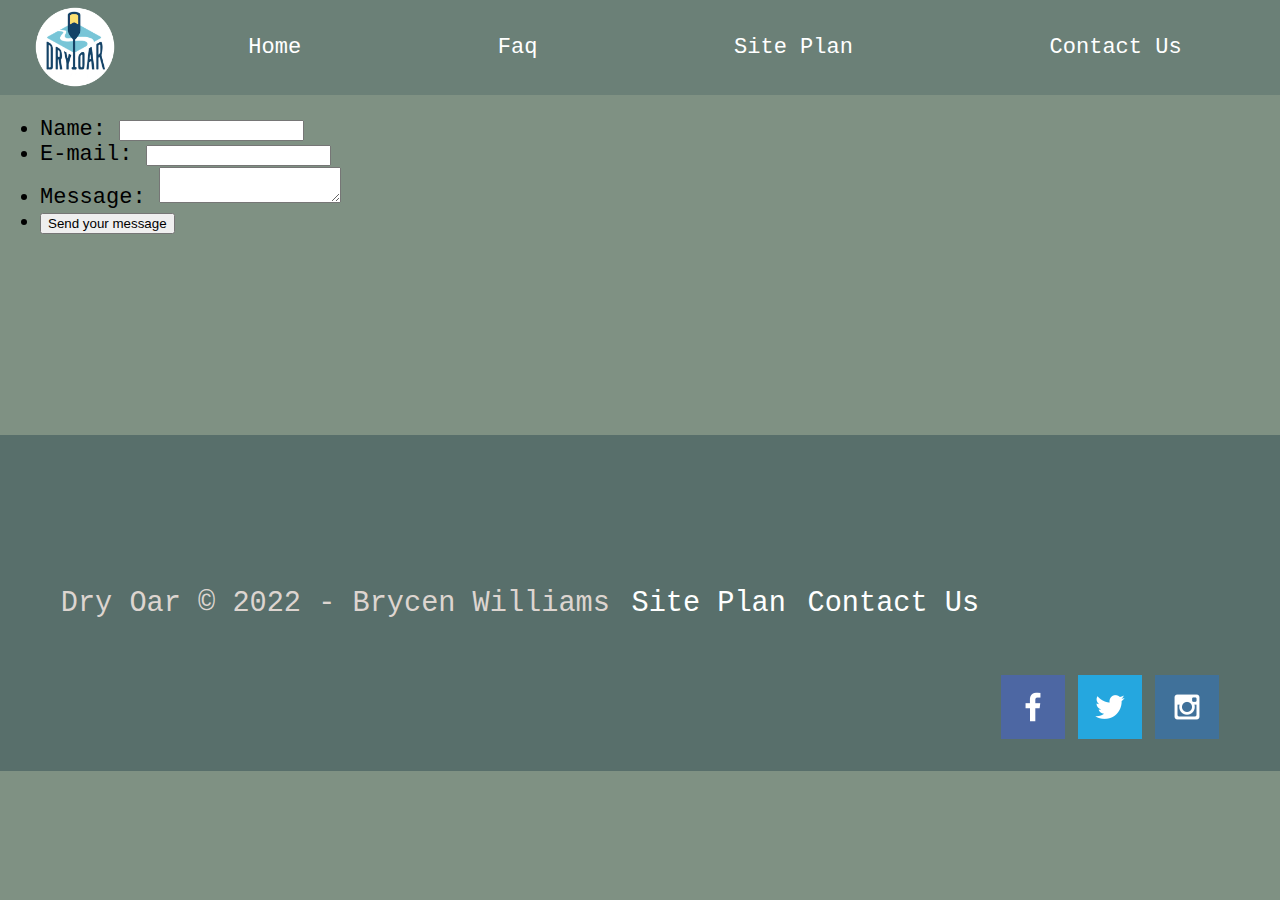
<file: wwr/contactus.html>
<!DOCTYPE html>
<html lang="en">
<head>
    <meta charset="UTF-8">
    <meta http-equiv="X-UA-Compatible" content="IE=edge">
    <meta name="viewport" content="width=device-width, initial-scale=1.0">
    <title>Whitewater Rafting Vacations | Dry Oar Boating | Home</title>
    <link rel="stylesheet" href="styles/styles.css" >
    
</head>
<body>
    <div id="content">

    <header>
        <a id="logo_link" href="index.html">
            <img class="logo" src="images/logo.png" alt="Dry Oar Logo">
        </a>
        <nav>
            <a href="index.html">Home</a>
            <a href="faq.html">Faq</a>
            <a href="site-plan-rafting.html">Site Plan</a>
            <a href="contactus.html">Contact Us</a>
        </nav>
    </header>

    <main>
        

<div id="feedback"></div>
        <form action="/my-handling-form-page" method="post">
        <ul>
            <li>
              <label for="name">Name:</label>
              <input type="text" id="name" name="user_name" />
            </li>
            <li>
              <label for="mail">E-mail:</label>
              <input type="email" id="mail" name="user_email" />
            </li>
            <li>
              <label for="msg">Message:</label>
              <textarea id="msg" name="user_message"></textarea>
            </li>
            <li class="button">
                <button type="submit">Send your message</button>
              </li>
              
          </ul>
        </form>
        
    </main>

        <footer>
            <p>Dry Oar &copy; 2022 - Brycen Williams</p>
            <p><a href="site-plan-rafting.html">Site Plan</a></p>
            <p><a href="contactus.html">Contact Us</a></p>
            <div class="social">
                <a href="https://facebook.com" target="_blank">
                    <img src="images/facebook.png" alt="FB icon">
                </a>
                <a href="https://twitter.com" target="_blank">
                    <img src="images/twitter.png" alt="Twitter icon">
                </a>
                <a href="https://instagram.com" target="_blank">
                    <img src="images/instagram.png" alt="Instagram icon">
                </a>
            </div>
        </footer>


        <script>
            // get the feedback div element so we can do something with it.
            const feedbackElement = document.getElementById('feedback');
            // get the form so we can read what was entered in it.
            const formElement = document.forms[0];
            // add a 'listener' to wait for a submission of our form. When that happens run the code below.
            formElement.addEventListener('submit', function(e) {
                // stop the form from doing the default action.
                e.preventDefault();
                // set the contents of our feedback element to a message letting the user know the form was submitted successfully. Notice that we pull the name that was entered in the form to personalize the message!
                feedbackElement.innerHTML = 'Hello '+ formElement.user_name.value +'! Thank you for your message. We will get back with you as soon as possible!';
                // make the feedback element visible.
                feedbackElement.style.display = "block";
                // add a class to move everything down so our message doesn't cover it.
                document.body.classList.toggle('moveDown');
            });
        </script>
                            
</body>
</html>
</file>
<file: lensite/styles/styles.css>
body {
    background-color: #84A59D;
    margin: 0;
}
p{
    font-family: URW Chancery L, cursive;
}
.nav-bar{
    background-color: rgb(255, 255, 255, .5);
    overflow: hidden;
    width: 100%;
    display: flex;
    justify-content: space-between;
}
nav{
    text-align: center;
}
.nav-bar a{
    font-family: Lucida Handwriting, Lucida Console;
    color: black;
    padding: 1em;
    width: 33%;
    padding: 10px;
    text-decoration: none;
    font-size: 3em;
}

#title{
    font-family: Lucida Handwriting, Lucida Console;;
    text-align: center;
    font-size: 5em;
    margin-top: 3%;
}

.scrollable img{
    width: 100%;
}
.main-info{
    display: grid;
    grid-template-columns: 1fr 1fr 1fr;
}
.main-info p{
    grid-column: 1;
    font-size: 2.5em;
    margin-left: 10%;
    text-align: center;
    margin-top: 15%;
}
#mid-img {
    margin-left: 15%;
    margin-top: 80%;
    height: 50%;
}
#mid-img img{
    grid-column: 2;
    height: 50%;

}
.third{
    grid-column: 3;
    display: grid;
 
    grid-template-rows: 1fr 1fr;
}
#right-img {
    margin-left: 18%;
    margin-top: 60%;
    height: 80%;
}
#right-img img{
    grid-row: 2;
    height: 100%;
    margin-top: 35%;
    margin-left: 25%;
}
.main-info a{
    grid-row: 1;
    text-align: center;

    font-size: 2.5em;
    justify-self: center;
    height: 25%;
    font-family: Lucida Handwriting, Lucida Console;
    color: black;
    margin-top: 90%;


}
#head-logo{
    grid-column: 2;
    display: block;
    margin-left: auto;
    margin-right: auto;
    margin-bottom: 50px;
}
#head-logo img{
    width: 200%;
}
#portfolio-text{
    text-align: center;
    font-size: 3em;
    margin-top: 10%;
    text-decoration: underline;
}
.gallery{
    display: grid;
    grid-template-columns: 1fr 1fr 1fr;
    row-gap: 20%;
    margin: 10%;
    margin-bottom: 20%;
}
#first {
    display: flex;
    grid-column: 1;
    justify-content: center;

}
#second {
    margin-left: 16%;
    grid-column: 2;
    
}
#third {
    margin-left: 30%;
    grid-column: 3;
}
#fourth {
    display: flex;
    justify-content: center;
    grid-column: 1;
}
#fifth {
    margin-left: 16%;
    justify-content: center;
    grid-column: 2;
}
#sixth {
    margin-left: 30%;
    grid-column: 3;
}
.hitmeup {
    text-align: center;
    margin-bottom: 20%;
}
.hitmeup p {
    font-size: 2em;
}
.hitmeup a {
    font-size: 2.5em;
    text-decoration: none;
    padding: 10px 25px 10px 25px;
    color: black;
    background-color: rgb(242, 132, 130, .4);
}
.hitmeup a:hover {
    background-color: rgb(255, 255, 255, .4);
}
#gal-logo {
    display: block;
    margin-left: auto;
    margin-right: auto;
    margin-bottom: 10%;
}
.contacts{
    text-align: center;
    font-size: 2.5em;
    text-decoration: underline;
    margin-top: 10%;
}
.contact-page{
    display: grid;
    grid-template-columns: 1fr 1fr;
    margin: 10%;
    column-gap: 5%;
}
.contact-page p{
    font-size: 1.5em;
}
#hero-msg{
    grid-column: 2;
    grid-row: 1;
    text-align: center;
    font-size: 1.5em;
    margin: 5% 25% 0px 25%;
}

#google-form-p{
    grid-column: 1;
    grid-row: 3;
    text-align: center;
    margin-top: 25%;
}
#instagram-link{
    grid-column: 1;
    grid-row: 2;
    margin-left: 30%;
    margin-top: 7%;
}
#facebook-link {
    grid-column: 2;
    grid-row: 2;
    margin-left: 5%;
}
#google-img {
    grid-column: 1;
    grid-row: 3;
    margin-top: 50%;
    margin-left: 44%;

}

#google-img img{
    width: 25%;
}

#facebook-link img{
    width: 85%;
}

footer{
    overflow: hidden;
    background-color: white;
    display: flex;
    width: 100%;
    justify-content: space-between;
}
footer a{
    font-family: Lucida Handwriting, Lucida Console;
    color: black;
    padding: 1em;
    width: 20%;
    padding: 5%;
    text-decoration: none;
    font-size: 1.5em;
}
</file>
<file: positionstyles.css>
/* CSS - Name: "positionstyles.css" */
/* Activity 1 styles */
.content1 {
  /* This is the parent of the activity 1 boxes. */
  display: grid;
  grid-template-columns: 1fr 1fr;
  justify-items: center;
  grid-gap: 20px;
}
.red1 { 
  width: 100%; 
  height: 100px; 
  background-color: red; 
  grid-column: 1/3;

} 
.green1 {
  width: 200px; 
  height: 200px; 
  background-color: green; 

} 
.yellow1 {
  width: 200px; 
  height: 200px; 
  background-color: gold; 
} 
.blue1 {
  width: 100%; 
  height: 100px; 
  background-color: blue; 
  grid-column: 1/3;
} 
/* Activity 2 styles */ 

.red2 {
  width: 100px; 
  height: 100px; 
  background-color: red; 
} 
.green2 { 
  width: 100px; 
  height: 100px; 
  background-color: green;
  margin-top: -50px;
  margin-left: 50px; 
} 
.yellow2 {
  width: 100px; 
  height: 100px; 
  background-color: gold; 
  margin-top: -50px;
  margin-left: 100px;
} 
.blue2 {
  width: 100px; 
  height: 100px; 
  background-color: blue; 
  margin-top: -50px;
  margin-left: 150px;
} 
/* Activity 3 styles */ 
.content3 {
  /* This is the parent of the activity 3 boxes. */
  display: grid;
  grid-template-columns: 1fr 1fr;
  grid-column-gap: 100px;
}
.red3 {
  width: 100%; 
  height: 150px; 
  background-color: red; 
  grid-column: 1/3;
} 
.green3 {
  width: 100%; 
  height: 300px; 
  background-color: green;

} 
.yellow3 {
  width: 100%; 
  height: 300px; 
  background-color: gold; 
} 
.blue3 {
  width: 100%;
  height: 150px; 
  background-color: blue; 
  grid-column: 1/3;
} 
/* Activity 4 styles */ 
.content4 {
  /* This is the parent of the activity 4 boxes. */
  height: 400;
  
  display: grid;
  grid-template-columns: 1fr 1fr;
  grid-template-rows: 133px 133px 133px
}
.red4 {
  width: 100%; 
  height: 100%; 
  background-color: red; 
  grid-column: 1/2;
  grid-row: 1/4;
} 
.green4 {
  width: 100%; 
  height: 100%; 
  background-color: green;
  grid-column: 2/3;
  grid-row: 1/2;

} 
.yellow4 {
  width: 100%; 
  height: 100%; 
  background-color: gold; 
  grid-column: 2/3;
  grid-row: 1/2;
  margin-top: 133px
} 
.blue4 {
  width: 100%; 
  height: 100%; 
  background-color: blue;
  grid-column: 2; 
  grid-row: 1;
  margin-top: 266px;
} 
/* Activity 5 styles */ 
.content5 {
  /* This is the parent of the activity 5 boxes. */
  height: 400px;
  
}
.red5 { 
  width: 100%;
  height: 20%; 
  background-color: red;
} 
.green5 { 
  float: left;
  width: 250px; 
  height: 250px; 
  background-color: green; 


 

} 
.yellow5 {

  width: 100%;
  font-size: 20px;
  background-color: gold; 
  height: 350px;

  
  
} 
.blue5 {
  width: 100%; 
  height: 20%; 
  background-color: blue; 
  margin-top: 0;

  
  
} 

/* Activity 6 styles */ 
.content6 {
  /* This is the parent of the activity 6 boxes. */
  display: grid;
  grid-template-columns: 100px 100px 100px 100px 100px 100px;
  grid-template-rows: 100px 100px 100px 100px 100px 100px;


}
.red6 {
  width: 400px;
  height: 200px;
  background-color: red; 
  grid-column: 1/5;
  grid-row: 1/3;

} 
.green6 {
  width: 200px;
  height: 200px;
  background-color: green; 
  grid-column: 1/3;
  grid-row: 5/7;
  z-index: 2;
  
  
} 
.yellow6 {
  width: 200px;
  height: 400px;
  background-color: gold; 
  grid-column: 5/7;
  grid-row: 3/7; 
  z-index: 2;

} 
.blue6 {
  width: 400px;
  height: 400px;
  background-color: blue; 
  grid-row: 2/6;
  grid-column: 2/6;
  z-index: 1;

  
} 


/* Do not make any changes below here */
.activity {
  width: 70%; 
  margin: 20px auto; 
  font-family: Arial, sans-serif; 
  border: 1px solid black; 
  padding: 10px; 
  clear:both; 
  overflow: auto;
} 

.hint {
  border: 1px solid grey;
  background: #e0e0e0;
  padding: .5em;
  position: relative;
  margin: 1em 0;
}
.hint h3 {
  margin: 0;
}
.hint:hover {
  background: #d0d0d0;
}
.hint > div {
  display: none;
}

.hint input[type=checkbox] {
  position: absolute;
  width: 100%;
  height: 100%;
  opacity: 0;
  z-index: 1;
  cursor: pointer;
}

.hint input[type=checkbox]:checked ~ div {
  display: block;
}

.hint i {
  position: absolute;
  transform: translate(-6px, 0);
  margin-top: 16px;
  right: 10px;
  top: -3px;
}
.hint i:before, .hint i:after {
  content: "";
  position: absolute;
  background-color: black;
  width: 3px;
  height: 9px;
}
.hint i:before {
  transform: translate(2px, 0) rotate(45deg);
}
.hint i:after {
  transform: translate(-2px, 0) rotate(-45deg);
}

.hint input[type=checkbox]:checked ~ i:before {
  transform: translate(-2px, 0) rotate(45deg);
}
.hint input[type=checkbox]:checked ~ i:after {
  transform: translate(2px, 0) rotate(-45deg);
}
.hint a {
  position: relative;
  z-index: 1;
}
</file>
<file: component/styles/style.css>
/* Dropdown Button */
 .dropbtn {
    background-color: #04AA6D;
    color: white;
    padding: 16px;
      font-size: 16px;
      border: none;
    }
    
    /* The container <div> - needed to position the dropdown content */
    .dropdown {
      position: relative;
      display: inline-block;
    }
    
    /* Dropdown Content (Hidden by Default) */
    .dropdown-content {
    display: none;
      position: absolute;
      background-color: #f1f1f1;
      min-width: 160px;
      box-shadow: 0px 8px 16px 0px rgba(0,0,0,0.2);
      z-index: 1;
    }
    
    /* Links inside the dropdown */
    .dropdown-content a {
    color: black;
    padding: 12px 16px;
    text-decoration: none;
      display: block;
    }
    
    /* Change color of dropdown links on hover */
    .dropdown-content a:hover {background-color: #ddd;}
    
    /* Show the dropdown menu on hover */
    .dropdown:hover .dropdown-content {display: block;}
    
    /* Change the background color of the dropdown button when the dropdown content is shown */
    .dropdown:hover .dropbtn {background-color: #3e8e41;}
</file>
<file: ice5/styles/styles.css>
body{
    margin: 0;
    background: grey;
}
.top{
    width: 100%;
}
div img{
    border-radius: 60%;
    border-color: black;
    border: 1.2em;
}
</file>
<file: IcePractice/styles/styles.css>
html{
    background-color: #FAA7C9;
}
h1:hover{
    color:black;
}
div.head{
    margin: 0 auto;
    width: 45%;;
}
header{
    color: white;
    
}
h2 {
    font-size: .6em;
}
img{
    display: block;
    width: 20%;
    margin-left: auto;
    margin-right: auto;
}

div.container{
    text-align: center;
}
.in{
    display: inline-block;
    text-align: left;
}
.center{
    text-align: center;
}
ol{
    font-weight: bold;
    font-size: 1em;
}
div.para1{
   
    margin: 0 auto;
    width: 30%;
    
}
p1{
    font-size: 1.5em;
    display: inline-block;
    color: white;;
    text-align: center;
}
p2{
    display: inline-block;
    text-align: center;
}
</file>
<file: PositioningWk6/styles/positionstyles.css>
/* CSS - Name: "positionstyles.css" */
/* Activity 1 styles */
.content1 {
  /* This is the parent of the activity 1 boxes. */

}
.red1 { 
  width: 100px; 
  height: 100px; 
  background-color: red; 

} 
.green1 {
  width: 100px; 
  height: 100px; 
  background-color: green; 

} 
.yellow1 {
  width: 100px; 
  height: 100px; 
  background-color: gold; 
} 
.blue1 {
  width: 100px; 
  height: 100px; 
  background-color: blue; 
} 
/* Activity 2 styles */ 
.content2 {
  /* This is the parent of the activity 2 boxes. */
}
.red2 {
  width: 100px; 
  height: 100px; 
  background-color: red; 
} 
.green2 { 
  width: 100px; 
  height: 100px; 
  background-color: green; 
} 
.yellow2 {
  width: 100px; 
  height: 100px; 
  background-color: gold; 
} 
.blue2 {
  width: 100px; 
  height: 100px; 
  background-color: blue; 
} 
/* Activity 3 styles */ 
.content3 {
  /* This is the parent of the activity 3 boxes. */
}
.red3 {
  width: 100px; 
  height: 100px; 
  background-color: red; 
} 
.green3 {
  width: 100px; 
  height: 100px; 
  background-color: green;
} 
.yellow3 {
  width: 100px; 
  height: 100px; 
  background-color: gold; 
} 
.blue3 {
  width: 100px;
  height: 100px; 
  background-color: blue; 
} 
/* Activity 4 styles */ 
.content4 {
  /* This is the parent of the activity 4 boxes. */
  height: 400px;
}
.red4 {
  width: 100px; 
  height: 100px; 
  background-color: red; 
} 
.green4 {
  width: 100px; 
  height: 100px; 
  background-color: green; 
} 
.yellow4 {
  width: 100px; 
  height: 100px; 
  background-color: gold; 
} 
.blue4 {
  width: 100px; 
  height: 100px; 
  background-color: blue; 
} 
/* Activity 5 styles */ 
.content5 {
  /* This is the parent of the activity 5 boxes. */
  height: 400px;
}
.red5 { 
  width: 100px; 
  height: 100px; 
  background-color: red; 
} 
.green5 { 
  width: 100px; 
  height: 100px; 
  background-color: green; 

} 
.yellow5 {
  width: 100px; 
  height: 100px; 
  background-color: gold; 

} 
.blue5 {
  width: 100px; 
  height: 100px; 
  background-color: blue; 
} 
/* Activity 6 styles */ 
.content6 {
  /* This is the parent of the activity 6 boxes. */
}
.red6 {
  width: 100px; 
  height: 100px; 
  background-color: red; 
} 
.green6 {
  width: 100px; 
  height: 100px; 
  background-color: green; 
} 
.yellow6 {
  width: 100px; 
  height: 100px; 
  background-color: gold; 
} 
.blue6 {
  width: 100px; 
  height: 100px; 
  background-color: blue; 
} 


/* Do not make any changes below here */
.activity {
  width: 70%; 
  margin: 20px auto; 
  font-family: Arial, sans-serif; 
  border: 1px solid black; 
  padding: 10px; 
  clear:both; 
  overflow: auto;
} 

.hint {
  border: 1px solid grey;
  background: #e0e0e0;
  padding: .5em;
  position: relative;
  margin: 1em 0;
}
.hint h3 {
  margin: 0;
}
.hint:hover {
  background: #d0d0d0;
}
.hint > div {
  display: none;
}

.hint input[type=checkbox] {
  position: absolute;
  width: 100%;
  height: 100%;
  opacity: 0;
  z-index: 1;
  cursor: pointer;
}

.hint input[type=checkbox]:checked ~ div {
  display: block;
}

.hint i {
  position: absolute;
  transform: translate(-6px, 0);
  margin-top: 16px;
  right: 10px;
  top: -3px;
}
.hint i:before, .hint i:after {
  content: "";
  position: absolute;
  background-color: black;
  width: 3px;
  height: 9px;
}
.hint i:before {
  transform: translate(2px, 0) rotate(45deg);
}
.hint i:after {
  transform: translate(-2px, 0) rotate(-45deg);
}

.hint input[type=checkbox]:checked ~ i:before {
  transform: translate(-2px, 0) rotate(45deg);
}
.hint input[type=checkbox]:checked ~ i:after {
  transform: translate(2px, 0) rotate(-45deg);
}
.hint a {
  position: relative;
  z-index: 1;
}
</file>
<file: wwr/styles/styles.css>
#content{
    max-width: 1600px;
    margin: 0 auto;
    
}
main section img{
    box-sizing: border-box;
}
body{
    background-color: #7F9183;
    font-size: 22px;
    margin: 0;
    padding: 0;
    font-family: 'Courier New', Courier, monospace;
}
h2{
    text-align: center;
}
h4{
    text-align: center;
}
nav{
    display: flex;
    justify-content: space-around;
}
nav a{
text-align: center;
color: white;
text-decoration: none;
padding: 35px;
}

.button-box{
    text-align: center;
}
#background{
    height:725px;
    background-color: #B8B8AA;
    grid-column: 1/11;
    grid-row: 4/9;
}
body{
    background-color: #7F9183;
}
header {
    background-color: rgba(88, 111, 107, .5);
    background: rgba();
    display: grid;
    grid-template-columns: 150px auto;
}
nav a:hover{
    background-color: #586F6B;
    color: white;
}
.book, .join{
    background-color: #586F6B;
    color:white;
    text-decoration: none;
    padding: 15px;
    margin-top: 50px;
    border-radius: 5px;
}
main section img{
    box-sizing: border-box;
}
.book:hover{
    background-color: #B8B8AA;
    color: #586F6B;
}
.join:hover{
    background-color: black;
    color:white;
}
.msg{
    background-color: #DDD5D0 ;
    line-height: 1.5em;
    padding-top: 10px;
    grid-column: 6/10;
    grid-row: 6/7;
}
.msg h2{
    color:black;
}
.msg p{
    color: black;
    padding-bottom: 15px;
}
footer{
    background-color: #586F6B;
    color:#DDD5D0;
    padding: 25px 50px;
    margin-top: 200px;
    display: flex;
    justify-content: space-around;
    align-items: center;
}
footer a{
    color: white;
    text-decoration: none;
}
footer a:hover{
    color: #B8B8AA;
}
.home-grid{
    display: grid;
    grid-template-columns: 1fr 1fr 1fr 1fr 1fr 1fr 1fr 1fr 1fr 1fr;
    
}
.home-title{
    color:black;
    margin-top: 10px;
    font-family: Arial, Helvetica, sans-serif;
    font-size: 1.5em;
    text-align: center;
}

.icon{
    width: 80px;
}
.logo{
    width:80px;
}
#hero
{
    display: grid;
    grid-template-columns: 1fr 3fr 1fr;
    margin-top: -100px;
}
#hero-box{
    text-align: center;
    width: 100%;
    grid-column: 1/4;
    grid-row: 1/3;
    z-index: -1;
    }

#hero-img{
    width: 100%;
}
#hero-msg{
    grid-column: 2/3;
    grid-row: 1/3;
    margin-top: 100px;

}
#hero-msg h4{
    color: white;
}
footer p{

    font-size: 1.3em;
}
footer p a:hover{
    text-decoration: underline;
}
.home-title{
    color: white;
    font-family: 'Times New Roman', Times, serif;
    font-size: 2em;
    margin-top: 10px;
}
.msg {
    text-align: center;
    box-shadow: 5px 5px 10px #7F9183;
}
.msg h2{
    font-family: 'Times New Roman', Times, serif;
}
#logo_link{
    padding-top: 5px;
    justify-self: center;
    align-self: center;
}

.card-img{
    width: 100%;
    border: 10px solid black;
    border: 10px solid black;
    transition: transform .5s;
    box-shadow: 5px 5px 10px #586F6B;
}

.card-img:hover {
    opacity: .6;
    transform: scale(1.1);
}
             
.rivers-card{
    text-align: center;
    margin-top: 200px;
    grid-column: 2/4;
    grid-row: 2/3;
}
.camping-card{
    text-align: center;
    margin-top: 200px;
    grid-column: 5/7;
    grid-row: 2/3;
 
}
.rapids-card{
    text-align: center;
    margin-top: 200px;
    grid-column: 8/10;
    grid-row: 2/3;
  
}
.mountains{
    width: 100%;
    grid-column: 2/7;
    grid-row: 5/8;
    box-shadow: 5px 5px 10px #586F6B;
}

footer .social img{
    padding-top: 15px;
    margin-top: 200px;
}
.head{
    text-align: center;

}
.faq-grid{
    display: grid;
    grid-template-columns: 1fr 1fr 1fr 1fr 1fr 1fr;
    grid-template-rows: 100px 1fr 100px 1fr 100px 1fr;
}
.Q1{
    font-size: 2em;
    grid-column: 1/4;
    grid-row: 1;
    text-align: center;
}
.A1{
    font-size: 1em;
    grid-column: 1/4;
    grid-row: 2;
    margin-left: 10%;
    margin-top: 10%;
}
.Q2{
    text-align: center;
    font-size: 2em;
    grid-column: 4/7;
    grid-row: 3;
    margin-left: 5%;
    margin-right: 10%;
}
.A2{
    font-size: 1em;
    grid-column: 4/7;
    grid-row: 4;
    margin-left: 10%;
    margin-top: 15%;
    margin-right: 10%;
}
.Q3{
    text-align: center;
    font-size: 2em;
    grid-column: 1/4;
    grid-row: 5;
}
.A3{
    font-size: 1em;
    grid-column: 1/4;
    grid-row: 6;
    margin-left: 10%;
    margin-top: 10%;
}
#kids{
    grid-column: 4/7;
    grid-row: 2;
    margin-left: 10%;
    margin-top: -8%;
}
#safe{
    grid-column: 1/4;
    grid-row: 4/5;
    width: 90%;
    margin-left: 5%;
    margin-top: -10%;
}
#great{
    grid-column: 4/7;
    grid-row: 6;
    margin-left: 15%;
    height: 90%;
    margin-top: -10%;
 
}
.faq-button{
    grid-row: 8;
    grid-column: 2;
    margin-top: -50%;
   
}
@media screen and (max-width: 900px) {
    #hero, .home-grid {
        display: block;
        height: auto;
    }
    nav, footer {
        flex-direction: column;
    }
    nav a {
        display: block;
        padding: 15px;
    }
    #hero {
        margin-top: 0;
    }
    #hero-msg {
        margin-top: 0;
    }
    #hero-msg h4 {
        display: none;
    }
    .home-title {
        font-size: 25px;
        color: #6f7364;
    }
    .rivers-card, .camping-card, .rapids-card { 
        margin: 50px auto;
        width: 60%;
    }
    #background {
        display: none;
    }
    .mountains, .msg {
        width: 80%;
        display: block;
        margin: 0 auto;
    }
    footer {
        margin-top: 25px;
    }
}
</file>
